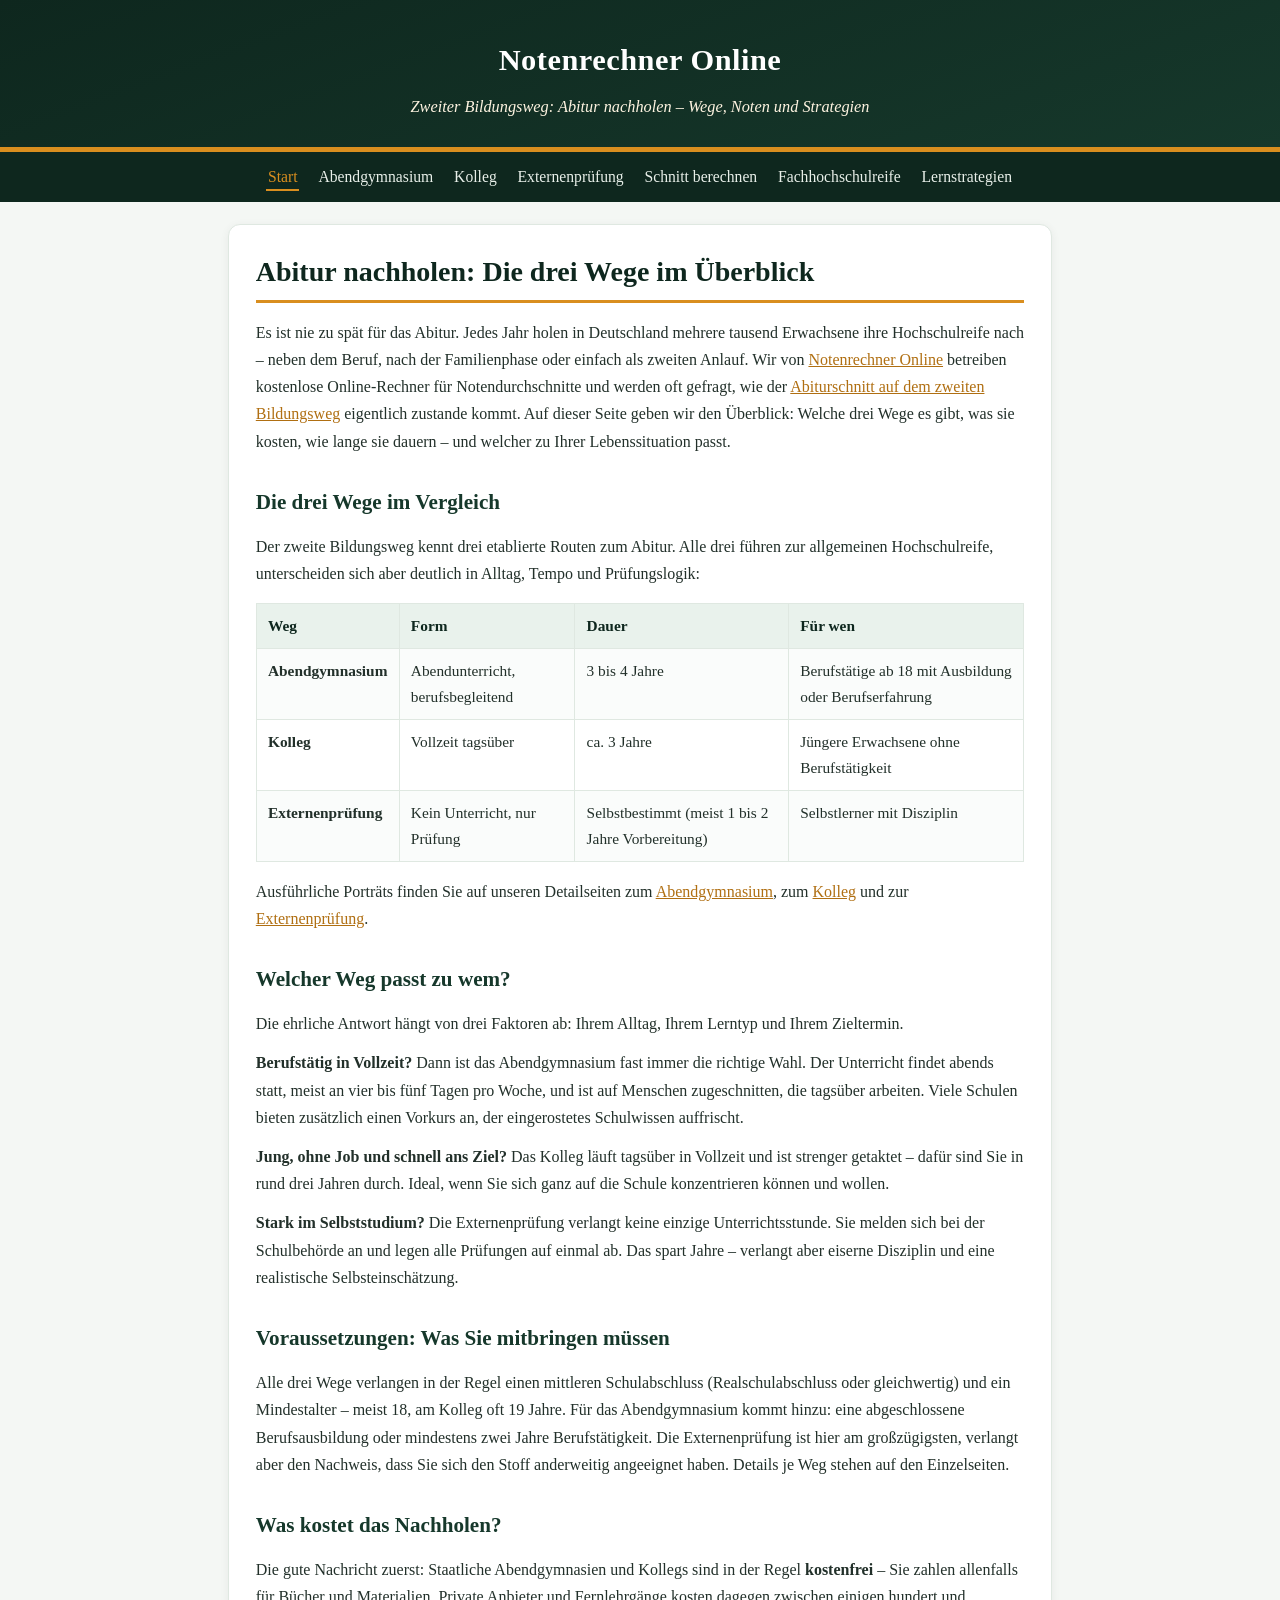
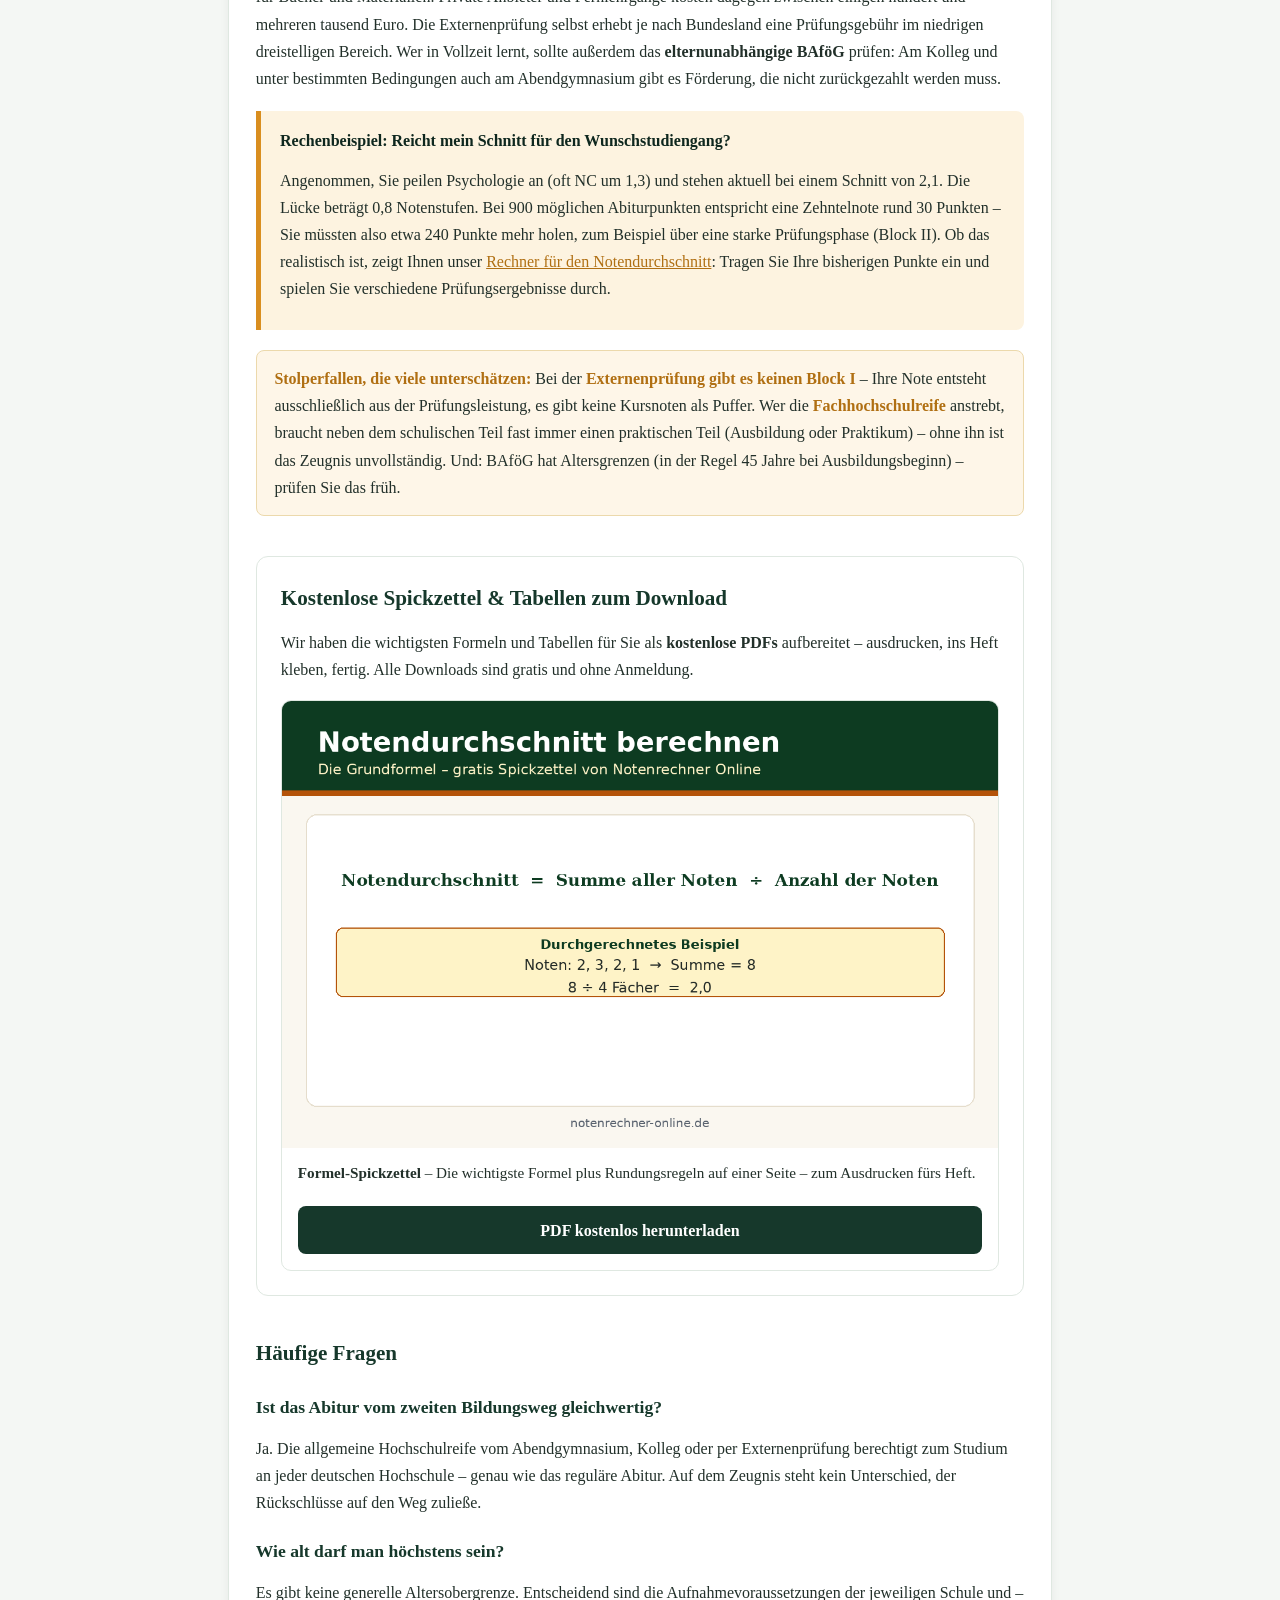
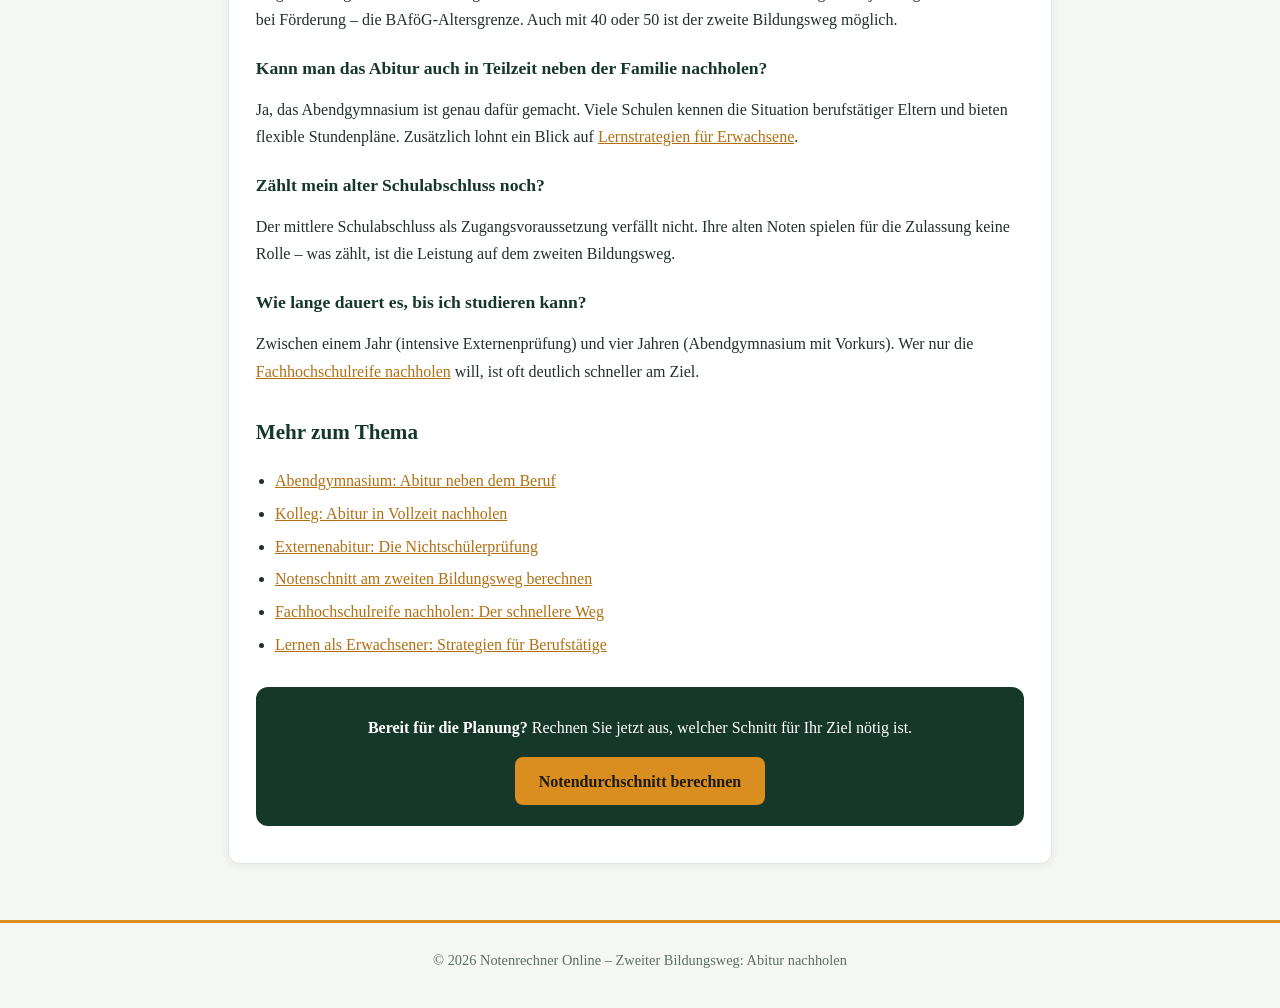
<file: index.html>
<!DOCTYPE html>
<html lang="de">
<head>
<meta charset="UTF-8">
<meta name="viewport" content="width=device-width, initial-scale=1.0">
<title>Abitur nachholen: Die 3 Wege im Überblick | Notenrechner Online</title>
<meta name="description" content="Abitur nachholen am Abendgymnasium, Kolleg oder per Externenprüfung: Wir vergleichen Wege, Dauer, Voraussetzungen und Kosten – und zeigen, wie der Notenschnitt zählt.">
<link rel="stylesheet" href="style.css">
</head>
<body>
<header class="site">
<div class="brand">Notenrechner Online</div>
<div class="tagline">Zweiter Bildungsweg: Abitur nachholen – Wege, Noten und Strategien</div>
</header>
<nav class="top">
<ul>
<li><a href="index.html" class="active">Start</a></li>
<li><a href="abendgymnasium.html">Abendgymnasium</a></li>
<li><a href="kolleg.html">Kolleg</a></li>
<li><a href="externenpruefung.html">Externenprüfung</a></li>
<li><a href="notenschnitt-berechnen.html">Schnitt berechnen</a></li>
<li><a href="fachhochschulreife-nachholen.html">Fachhochschulreife</a></li>
<li><a href="lernen-als-erwachsener.html">Lernstrategien</a></li>
</ul>
</nav>
<main>
<article class="card">
<h1>Abitur nachholen: Die drei Wege im Überblick</h1>
<p>Es ist nie zu spät für das Abitur. Jedes Jahr holen in Deutschland mehrere tausend Erwachsene ihre Hochschulreife nach – neben dem Beruf, nach der Familienphase oder einfach als zweiten Anlauf. Wir von <a href="https://notenrechner-online.de/">Notenrechner Online</a> betreiben kostenlose Online-Rechner für Notendurchschnitte und werden oft gefragt, wie der <a href="https://notenrechner-online.de/abitur-punkte-berechnen/">Abiturschnitt auf dem zweiten Bildungsweg</a> eigentlich zustande kommt. Auf dieser Seite geben wir den Überblick: Welche drei Wege es gibt, was sie kosten, wie lange sie dauern – und welcher zu Ihrer Lebenssituation passt.</p>

<h2>Die drei Wege im Vergleich</h2>
<p>Der zweite Bildungsweg kennt drei etablierte Routen zum Abitur. Alle drei führen zur allgemeinen Hochschulreife, unterscheiden sich aber deutlich in Alltag, Tempo und Prüfungslogik:</p>
<table>
<tr><th>Weg</th><th>Form</th><th>Dauer</th><th>Für wen</th></tr>
<tr><td><strong>Abendgymnasium</strong></td><td>Abendunterricht, berufsbegleitend</td><td>3 bis 4 Jahre</td><td>Berufstätige ab 18 mit Ausbildung oder Berufserfahrung</td></tr>
<tr><td><strong>Kolleg</strong></td><td>Vollzeit tagsüber</td><td>ca. 3 Jahre</td><td>Jüngere Erwachsene ohne Berufstätigkeit</td></tr>
<tr><td><strong>Externenprüfung</strong></td><td>Kein Unterricht, nur Prüfung</td><td>Selbstbestimmt (meist 1 bis 2 Jahre Vorbereitung)</td><td>Selbstlerner mit Disziplin</td></tr>
</table>
<p>Ausführliche Porträts finden Sie auf unseren Detailseiten zum <a href="abendgymnasium.html">Abendgymnasium</a>, zum <a href="kolleg.html">Kolleg</a> und zur <a href="externenpruefung.html">Externenprüfung</a>.</p>

<h2>Welcher Weg passt zu wem?</h2>
<p>Die ehrliche Antwort hängt von drei Faktoren ab: Ihrem Alltag, Ihrem Lerntyp und Ihrem Zieltermin.</p>
<p><strong>Berufstätig in Vollzeit?</strong> Dann ist das Abendgymnasium fast immer die richtige Wahl. Der Unterricht findet abends statt, meist an vier bis fünf Tagen pro Woche, und ist auf Menschen zugeschnitten, die tagsüber arbeiten. Viele Schulen bieten zusätzlich einen Vorkurs an, der eingerostetes Schulwissen auffrischt.</p>
<p><strong>Jung, ohne Job und schnell ans Ziel?</strong> Das Kolleg läuft tagsüber in Vollzeit und ist strenger getaktet – dafür sind Sie in rund drei Jahren durch. Ideal, wenn Sie sich ganz auf die Schule konzentrieren können und wollen.</p>
<p><strong>Stark im Selbststudium?</strong> Die Externenprüfung verlangt keine einzige Unterrichtsstunde. Sie melden sich bei der Schulbehörde an und legen alle Prüfungen auf einmal ab. Das spart Jahre – verlangt aber eiserne Disziplin und eine realistische Selbsteinschätzung.</p>

<h2>Voraussetzungen: Was Sie mitbringen müssen</h2>
<p>Alle drei Wege verlangen in der Regel einen mittleren Schulabschluss (Realschulabschluss oder gleichwertig) und ein Mindestalter – meist 18, am Kolleg oft 19 Jahre. Für das Abendgymnasium kommt hinzu: eine abgeschlossene Berufsausbildung oder mindestens zwei Jahre Berufstätigkeit. Die Externenprüfung ist hier am großzügigsten, verlangt aber den Nachweis, dass Sie sich den Stoff anderweitig angeeignet haben. Details je Weg stehen auf den Einzelseiten.</p>

<h2>Was kostet das Nachholen?</h2>
<p>Die gute Nachricht zuerst: Staatliche Abendgymnasien und Kollegs sind in der Regel <strong>kostenfrei</strong> – Sie zahlen allenfalls für Bücher und Materialien. Private Anbieter und Fernlehrgänge kosten dagegen zwischen einigen hundert und mehreren tausend Euro. Die Externenprüfung selbst erhebt je nach Bundesland eine Prüfungsgebühr im niedrigen dreistelligen Bereich. Wer in Vollzeit lernt, sollte außerdem das <strong>elternunabhängige BAföG</strong> prüfen: Am Kolleg und unter bestimmten Bedingungen auch am Abendgymnasium gibt es Förderung, die nicht zurückgezahlt werden muss.</p>

<div class="example">
<strong class="title">Rechenbeispiel: Reicht mein Schnitt für den Wunschstudiengang?</strong>
<p>Angenommen, Sie peilen Psychologie an (oft NC um 1,3) und stehen aktuell bei einem Schnitt von 2,1. Die Lücke beträgt 0,8 Notenstufen. Bei 900 möglichen Abiturpunkten entspricht eine Zehntelnote rund 30 Punkten – Sie müssten also etwa 240 Punkte mehr holen, zum Beispiel über eine starke Prüfungsphase (Block II). Ob das realistisch ist, zeigt Ihnen unser <a href="https://notenrechner-online.de/notendurchschnitt-berechnen/">Rechner für den Notendurchschnitt</a>: Tragen Sie Ihre bisherigen Punkte ein und spielen Sie verschiedene Prüfungsergebnisse durch.</p>
</div>

<div class="warning">
<strong>Stolperfallen, die viele unterschätzen:</strong> Bei der <strong>Externenprüfung gibt es keinen Block I</strong> – Ihre Note entsteht ausschließlich aus der Prüfungsleistung, es gibt keine Kursnoten als Puffer. Wer die <strong>Fachhochschulreife</strong> anstrebt, braucht neben dem schulischen Teil fast immer einen praktischen Teil (Ausbildung oder Praktikum) – ohne ihn ist das Zeugnis unvollständig. Und: BAföG hat Altersgrenzen (in der Regel 45 Jahre bei Ausbildungsbeginn) – prüfen Sie das früh.
</div>

<section class="ressourcen" aria-label="Kostenlose Downloads">
<h2>Kostenlose Spickzettel &amp; Tabellen zum Download</h2>
<p>Wir haben die wichtigsten Formeln und Tabellen f&uuml;r Sie als <strong>kostenlose PDFs</strong> aufbereitet &ndash; ausdrucken, ins Heft kleben, fertig. Alle Downloads sind gratis und ohne Anmeldung.</p>
<div class="resource-grid">
<figure class="resource">
<a href="assets/notendurchschnitt-formel-spickzettel.pdf" download><img src="assets/notendurchschnitt-formel-berechnen.png" alt="Formel zur Berechnung des Notendurchschnitts: Summe aller Noten geteilt durch die Anzahl der Noten, mit durchgerechnetem Beispiel" loading="lazy" width="1200" height="750"></a>
<figcaption><strong>Formel-Spickzettel</strong> &ndash; Die wichtigste Formel plus Rundungsregeln auf einer Seite &ndash; zum Ausdrucken f&uuml;rs Heft.</figcaption>
<a class="download-btn" href="assets/notendurchschnitt-formel-spickzettel.pdf" download>PDF kostenlos herunterladen</a>
</figure>
</div>
</section>

<h2>Häufige Fragen</h2>
<h3>Ist das Abitur vom zweiten Bildungsweg gleichwertig?</h3>
<p>Ja. Die allgemeine Hochschulreife vom Abendgymnasium, Kolleg oder per Externenprüfung berechtigt zum Studium an jeder deutschen Hochschule – genau wie das reguläre Abitur. Auf dem Zeugnis steht kein Unterschied, der Rückschlüsse auf den Weg zuließe.</p>
<h3>Wie alt darf man höchstens sein?</h3>
<p>Es gibt keine generelle Altersobergrenze. Entscheidend sind die Aufnahmevoraussetzungen der jeweiligen Schule und – bei Förderung – die BAföG-Altersgrenze. Auch mit 40 oder 50 ist der zweite Bildungsweg möglich.</p>
<h3>Kann man das Abitur auch in Teilzeit neben der Familie nachholen?</h3>
<p>Ja, das Abendgymnasium ist genau dafür gemacht. Viele Schulen kennen die Situation berufstätiger Eltern und bieten flexible Stundenpläne. Zusätzlich lohnt ein Blick auf <a href="lernen-als-erwachsener.html">Lernstrategien für Erwachsene</a>.</p>
<h3>Zählt mein alter Schulabschluss noch?</h3>
<p>Der mittlere Schulabschluss als Zugangsvoraussetzung verfällt nicht. Ihre alten Noten spielen für die Zulassung keine Rolle – was zählt, ist die Leistung auf dem zweiten Bildungsweg.</p>
<h3>Wie lange dauert es, bis ich studieren kann?</h3>
<p>Zwischen einem Jahr (intensive Externenprüfung) und vier Jahren (Abendgymnasium mit Vorkurs). Wer nur die <a href="fachhochschulreife-nachholen.html">Fachhochschulreife nachholen</a> will, ist oft deutlich schneller am Ziel.</p>

<div class="more">
<h2>Mehr zum Thema</h2>
<ul>
<li><a href="abendgymnasium.html">Abendgymnasium: Abitur neben dem Beruf</a></li>
<li><a href="kolleg.html">Kolleg: Abitur in Vollzeit nachholen</a></li>
<li><a href="externenpruefung.html">Externenabitur: Die Nichtschülerprüfung</a></li>
<li><a href="notenschnitt-berechnen.html">Notenschnitt am zweiten Bildungsweg berechnen</a></li>
<li><a href="fachhochschulreife-nachholen.html">Fachhochschulreife nachholen: Der schnellere Weg</a></li>
<li><a href="lernen-als-erwachsener.html">Lernen als Erwachsener: Strategien für Berufstätige</a></li>
</ul>
</div>

<div class="cta">
<p><strong>Bereit für die Planung?</strong> Rechnen Sie jetzt aus, welcher Schnitt für Ihr Ziel nötig ist.</p>
<a class="btn" href="https://notenrechner-online.de/notendurchschnitt-berechnen/">Notendurchschnitt berechnen</a>
</div>
</article>
</main>
<footer class="site">© 2026 Notenrechner Online – Zweiter Bildungsweg: Abitur nachholen</footer>
</body>
</html>
</file>
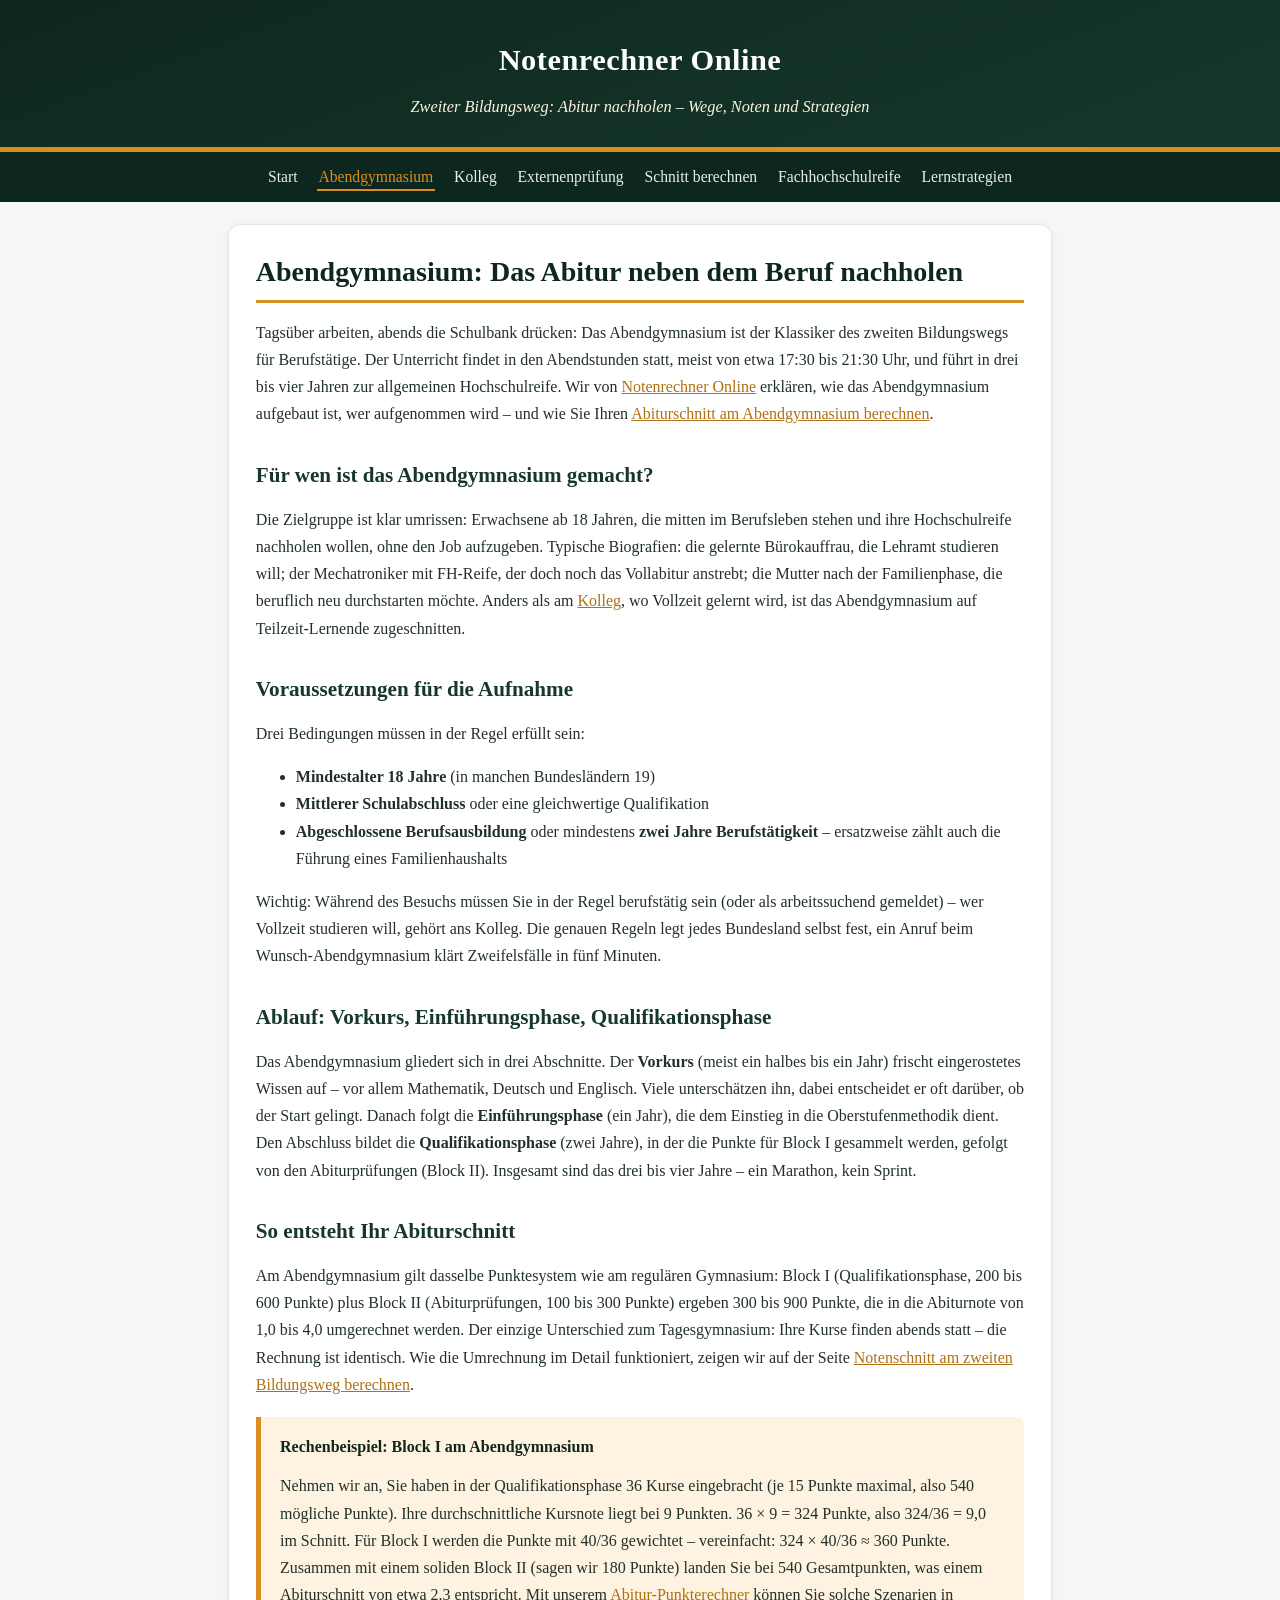
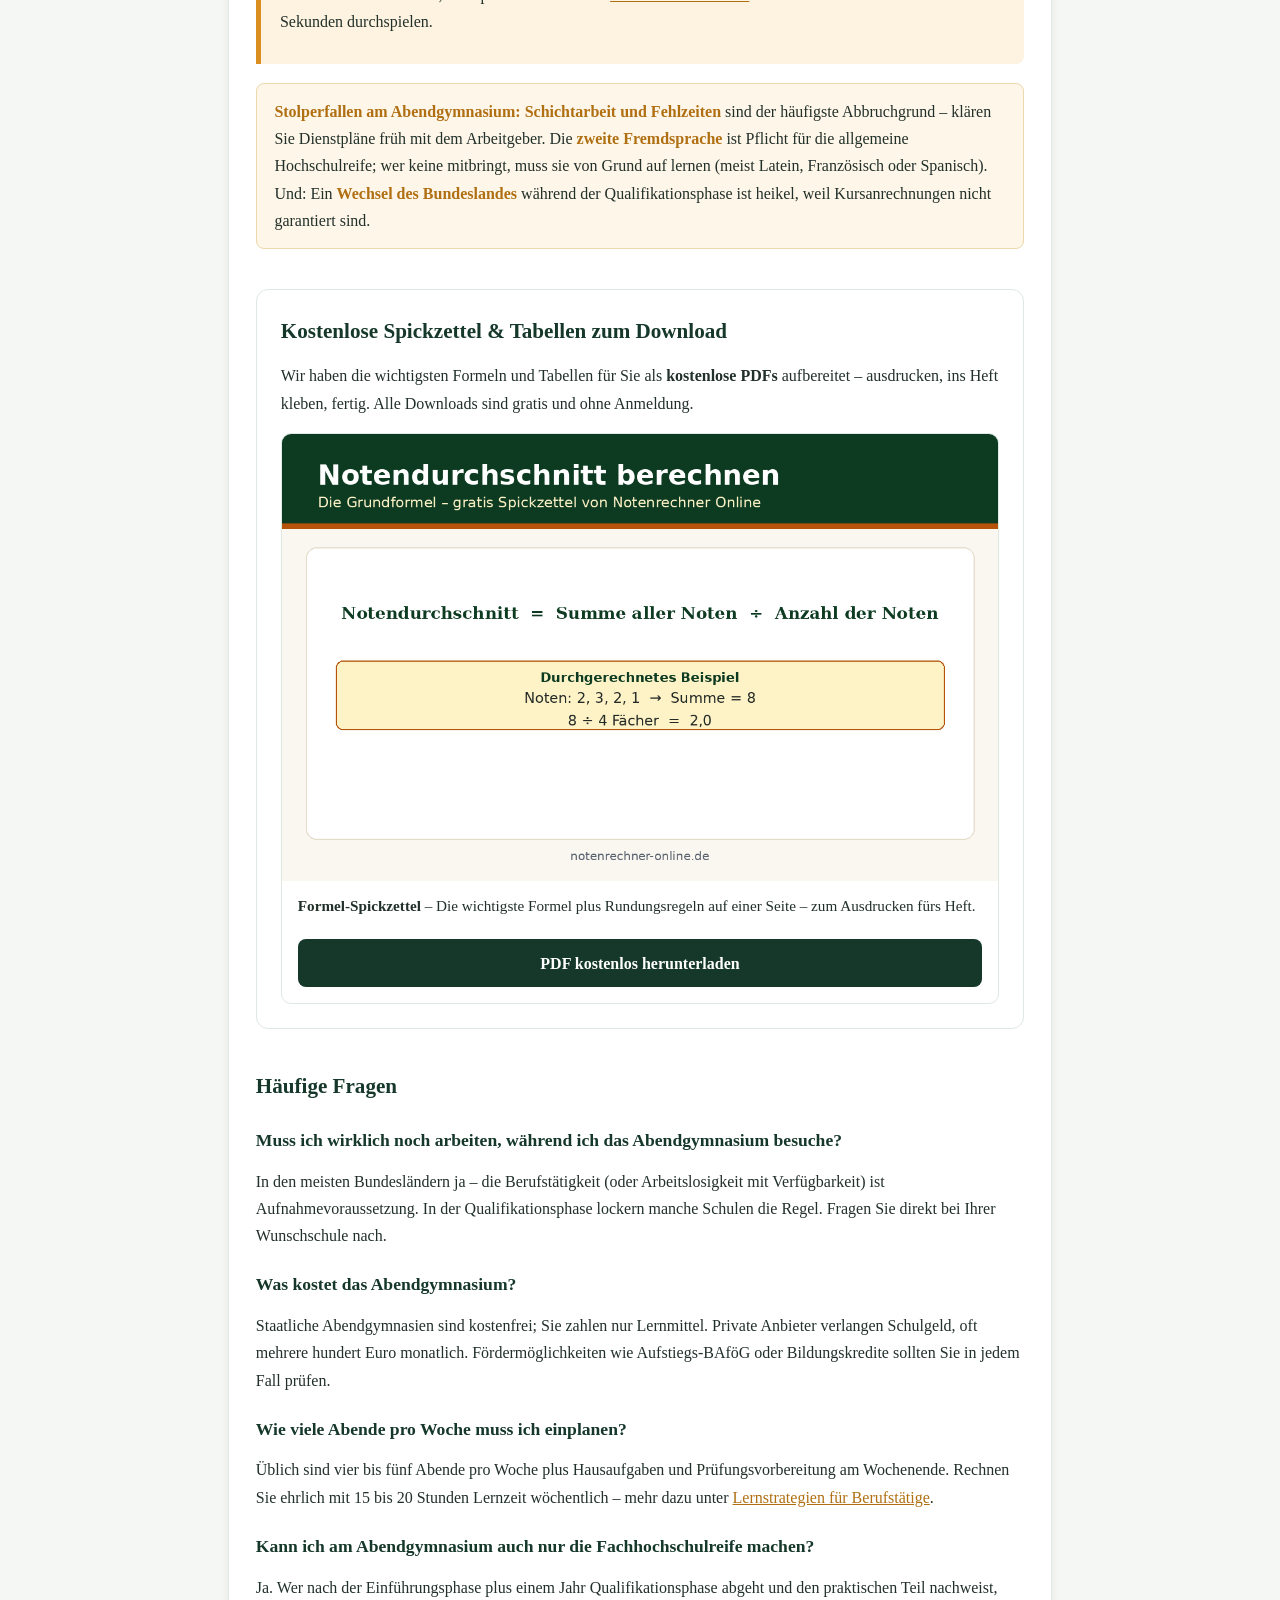
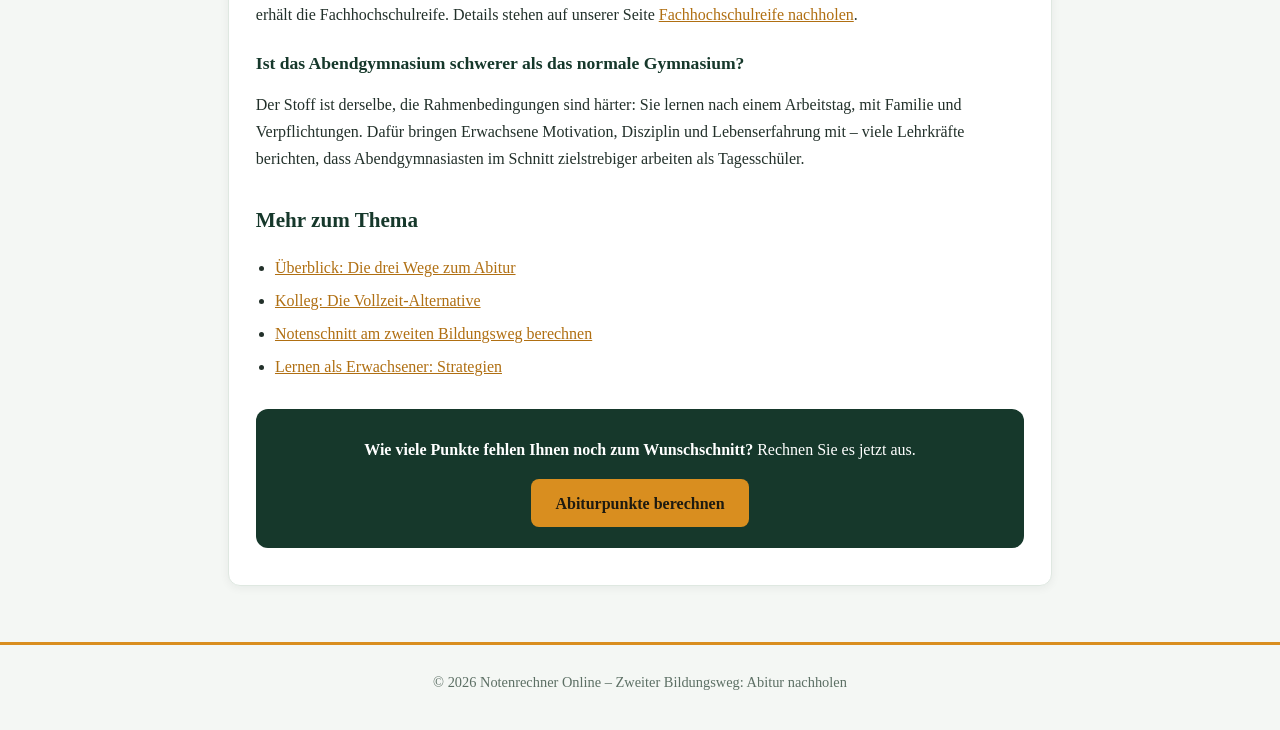
<file: abendgymnasium.html>
<!DOCTYPE html>
<html lang="de">
<head>
<meta charset="UTF-8">
<meta name="viewport" content="width=device-width, initial-scale=1.0">
<title>Abendgymnasium: Abitur neben dem Beruf nachholen | Notenrechner Online</title>
<meta name="description" content="Abendgymnasium: Abitur berufsbegleitend nachholen. Wir erklären Dauer, Phasen, Voraussetzungen und wie Ihr Abiturschnitt entsteht – mit Beispielrechnung.">
<link rel="stylesheet" href="style.css">
</head>
<body>
<header class="site">
<div class="brand">Notenrechner Online</div>
<div class="tagline">Zweiter Bildungsweg: Abitur nachholen – Wege, Noten und Strategien</div>
</header>
<nav class="top">
<ul>
<li><a href="index.html">Start</a></li>
<li><a href="abendgymnasium.html" class="active">Abendgymnasium</a></li>
<li><a href="kolleg.html">Kolleg</a></li>
<li><a href="externenpruefung.html">Externenprüfung</a></li>
<li><a href="notenschnitt-berechnen.html">Schnitt berechnen</a></li>
<li><a href="fachhochschulreife-nachholen.html">Fachhochschulreife</a></li>
<li><a href="lernen-als-erwachsener.html">Lernstrategien</a></li>
</ul>
</nav>
<main>
<article class="card">
<h1>Abendgymnasium: Das Abitur neben dem Beruf nachholen</h1>
<p>Tagsüber arbeiten, abends die Schulbank drücken: Das Abendgymnasium ist der Klassiker des zweiten Bildungswegs für Berufstätige. Der Unterricht findet in den Abendstunden statt, meist von etwa 17:30 bis 21:30 Uhr, und führt in drei bis vier Jahren zur allgemeinen Hochschulreife. Wir von <a href="https://notenrechner-online.de/">Notenrechner Online</a> erklären, wie das Abendgymnasium aufgebaut ist, wer aufgenommen wird – und wie Sie Ihren <a href="https://notenrechner-online.de/abitur-punkte-berechnen/">Abiturschnitt am Abendgymnasium berechnen</a>.</p>

<h2>Für wen ist das Abendgymnasium gemacht?</h2>
<p>Die Zielgruppe ist klar umrissen: Erwachsene ab 18 Jahren, die mitten im Berufsleben stehen und ihre Hochschulreife nachholen wollen, ohne den Job aufzugeben. Typische Biografien: die gelernte Bürokauffrau, die Lehramt studieren will; der Mechatroniker mit FH-Reife, der doch noch das Vollabitur anstrebt; die Mutter nach der Familienphase, die beruflich neu durchstarten möchte. Anders als am <a href="kolleg.html">Kolleg</a>, wo Vollzeit gelernt wird, ist das Abendgymnasium auf Teilzeit-Lernende zugeschnitten.</p>

<h2>Voraussetzungen für die Aufnahme</h2>
<p>Drei Bedingungen müssen in der Regel erfüllt sein:</p>
<ul>
<li><strong>Mindestalter 18 Jahre</strong> (in manchen Bundesländern 19)</li>
<li><strong>Mittlerer Schulabschluss</strong> oder eine gleichwertige Qualifikation</li>
<li><strong>Abgeschlossene Berufsausbildung</strong> oder mindestens <strong>zwei Jahre Berufstätigkeit</strong> – ersatzweise zählt auch die Führung eines Familienhaushalts</li>
</ul>
<p>Wichtig: Während des Besuchs müssen Sie in der Regel berufstätig sein (oder als arbeitssuchend gemeldet) – wer Vollzeit studieren will, gehört ans Kolleg. Die genauen Regeln legt jedes Bundesland selbst fest, ein Anruf beim Wunsch-Abendgymnasium klärt Zweifelsfälle in fünf Minuten.</p>

<h2>Ablauf: Vorkurs, Einführungsphase, Qualifikationsphase</h2>
<p>Das Abendgymnasium gliedert sich in drei Abschnitte. Der <strong>Vorkurs</strong> (meist ein halbes bis ein Jahr) frischt eingerostetes Wissen auf – vor allem Mathematik, Deutsch und Englisch. Viele unterschätzen ihn, dabei entscheidet er oft darüber, ob der Start gelingt. Danach folgt die <strong>Einführungsphase</strong> (ein Jahr), die dem Einstieg in die Oberstufenmethodik dient. Den Abschluss bildet die <strong>Qualifikationsphase</strong> (zwei Jahre), in der die Punkte für Block I gesammelt werden, gefolgt von den Abiturprüfungen (Block II). Insgesamt sind das drei bis vier Jahre – ein Marathon, kein Sprint.</p>

<h2>So entsteht Ihr Abiturschnitt</h2>
<p>Am Abendgymnasium gilt dasselbe Punktesystem wie am regulären Gymnasium: Block I (Qualifikationsphase, 200 bis 600 Punkte) plus Block II (Abiturprüfungen, 100 bis 300 Punkte) ergeben 300 bis 900 Punkte, die in die Abiturnote von 1,0 bis 4,0 umgerechnet werden. Der einzige Unterschied zum Tagesgymnasium: Ihre Kurse finden abends statt – die Rechnung ist identisch. Wie die Umrechnung im Detail funktioniert, zeigen wir auf der Seite <a href="notenschnitt-berechnen.html">Notenschnitt am zweiten Bildungsweg berechnen</a>.</p>

<div class="example">
<strong class="title">Rechenbeispiel: Block I am Abendgymnasium</strong>
<p>Nehmen wir an, Sie haben in der Qualifikationsphase 36 Kurse eingebracht (je 15 Punkte maximal, also 540 mögliche Punkte). Ihre durchschnittliche Kursnote liegt bei 9 Punkten. 36 × 9 = 324 Punkte, also 324/36 = 9,0 im Schnitt. Für Block I werden die Punkte mit 40/36 gewichtet – vereinfacht: 324 × 40/36 ≈ 360 Punkte. Zusammen mit einem soliden Block II (sagen wir 180 Punkte) landen Sie bei 540 Gesamtpunkten, was einem Abiturschnitt von etwa 2,3 entspricht. Mit unserem <a href="https://notenrechner-online.de/abitur-punkte-berechnen/">Abitur-Punkterechner</a> können Sie solche Szenarien in Sekunden durchspielen.</p>
</div>

<div class="warning">
<strong>Stolperfallen am Abendgymnasium:</strong> <strong>Schichtarbeit und Fehlzeiten</strong> sind der häufigste Abbruchgrund – klären Sie Dienstpläne früh mit dem Arbeitgeber. Die <strong>zweite Fremdsprache</strong> ist Pflicht für die allgemeine Hochschulreife; wer keine mitbringt, muss sie von Grund auf lernen (meist Latein, Französisch oder Spanisch). Und: Ein <strong>Wechsel des Bundeslandes</strong> während der Qualifikationsphase ist heikel, weil Kursanrechnungen nicht garantiert sind.
</div>

<section class="ressourcen" aria-label="Kostenlose Downloads">
<h2>Kostenlose Spickzettel &amp; Tabellen zum Download</h2>
<p>Wir haben die wichtigsten Formeln und Tabellen f&uuml;r Sie als <strong>kostenlose PDFs</strong> aufbereitet &ndash; ausdrucken, ins Heft kleben, fertig. Alle Downloads sind gratis und ohne Anmeldung.</p>
<div class="resource-grid">
<figure class="resource">
<a href="assets/notendurchschnitt-formel-spickzettel.pdf" download><img src="assets/notendurchschnitt-formel-berechnen.png" alt="Formel zur Berechnung des Notendurchschnitts: Summe aller Noten geteilt durch die Anzahl der Noten, mit durchgerechnetem Beispiel" loading="lazy" width="1200" height="750"></a>
<figcaption><strong>Formel-Spickzettel</strong> &ndash; Die wichtigste Formel plus Rundungsregeln auf einer Seite &ndash; zum Ausdrucken f&uuml;rs Heft.</figcaption>
<a class="download-btn" href="assets/notendurchschnitt-formel-spickzettel.pdf" download>PDF kostenlos herunterladen</a>
</figure>
</div>
</section>

<h2>Häufige Fragen</h2>
<h3>Muss ich wirklich noch arbeiten, während ich das Abendgymnasium besuche?</h3>
<p>In den meisten Bundesländern ja – die Berufstätigkeit (oder Arbeitslosigkeit mit Verfügbarkeit) ist Aufnahmevoraussetzung. In der Qualifikationsphase lockern manche Schulen die Regel. Fragen Sie direkt bei Ihrer Wunschschule nach.</p>
<h3>Was kostet das Abendgymnasium?</h3>
<p>Staatliche Abendgymnasien sind kostenfrei; Sie zahlen nur Lernmittel. Private Anbieter verlangen Schulgeld, oft mehrere hundert Euro monatlich. Fördermöglichkeiten wie Aufstiegs-BAföG oder Bildungskredite sollten Sie in jedem Fall prüfen.</p>
<h3>Wie viele Abende pro Woche muss ich einplanen?</h3>
<p>Üblich sind vier bis fünf Abende pro Woche plus Hausaufgaben und Prüfungsvorbereitung am Wochenende. Rechnen Sie ehrlich mit 15 bis 20 Stunden Lernzeit wöchentlich – mehr dazu unter <a href="lernen-als-erwachsener.html">Lernstrategien für Berufstätige</a>.</p>
<h3>Kann ich am Abendgymnasium auch nur die Fachhochschulreife machen?</h3>
<p>Ja. Wer nach der Einführungsphase plus einem Jahr Qualifikationsphase abgeht und den praktischen Teil nachweist, erhält die Fachhochschulreife. Details stehen auf unserer Seite <a href="fachhochschulreife-nachholen.html">Fachhochschulreife nachholen</a>.</p>
<h3>Ist das Abendgymnasium schwerer als das normale Gymnasium?</h3>
<p>Der Stoff ist derselbe, die Rahmenbedingungen sind härter: Sie lernen nach einem Arbeitstag, mit Familie und Verpflichtungen. Dafür bringen Erwachsene Motivation, Disziplin und Lebenserfahrung mit – viele Lehrkräfte berichten, dass Abendgymnasiasten im Schnitt zielstrebiger arbeiten als Tagesschüler.</p>

<div class="more">
<h2>Mehr zum Thema</h2>
<ul>
<li><a href="index.html">Überblick: Die drei Wege zum Abitur</a></li>
<li><a href="kolleg.html">Kolleg: Die Vollzeit-Alternative</a></li>
<li><a href="notenschnitt-berechnen.html">Notenschnitt am zweiten Bildungsweg berechnen</a></li>
<li><a href="lernen-als-erwachsener.html">Lernen als Erwachsener: Strategien</a></li>
</ul>
</div>

<div class="cta">
<p><strong>Wie viele Punkte fehlen Ihnen noch zum Wunschschnitt?</strong> Rechnen Sie es jetzt aus.</p>
<a class="btn" href="https://notenrechner-online.de/abitur-punkte-berechnen/">Abiturpunkte berechnen</a>
</div>
</article>
</main>
<footer class="site">© 2026 Notenrechner Online – Zweiter Bildungsweg: Abitur nachholen</footer>
</body>
</html>
</file>
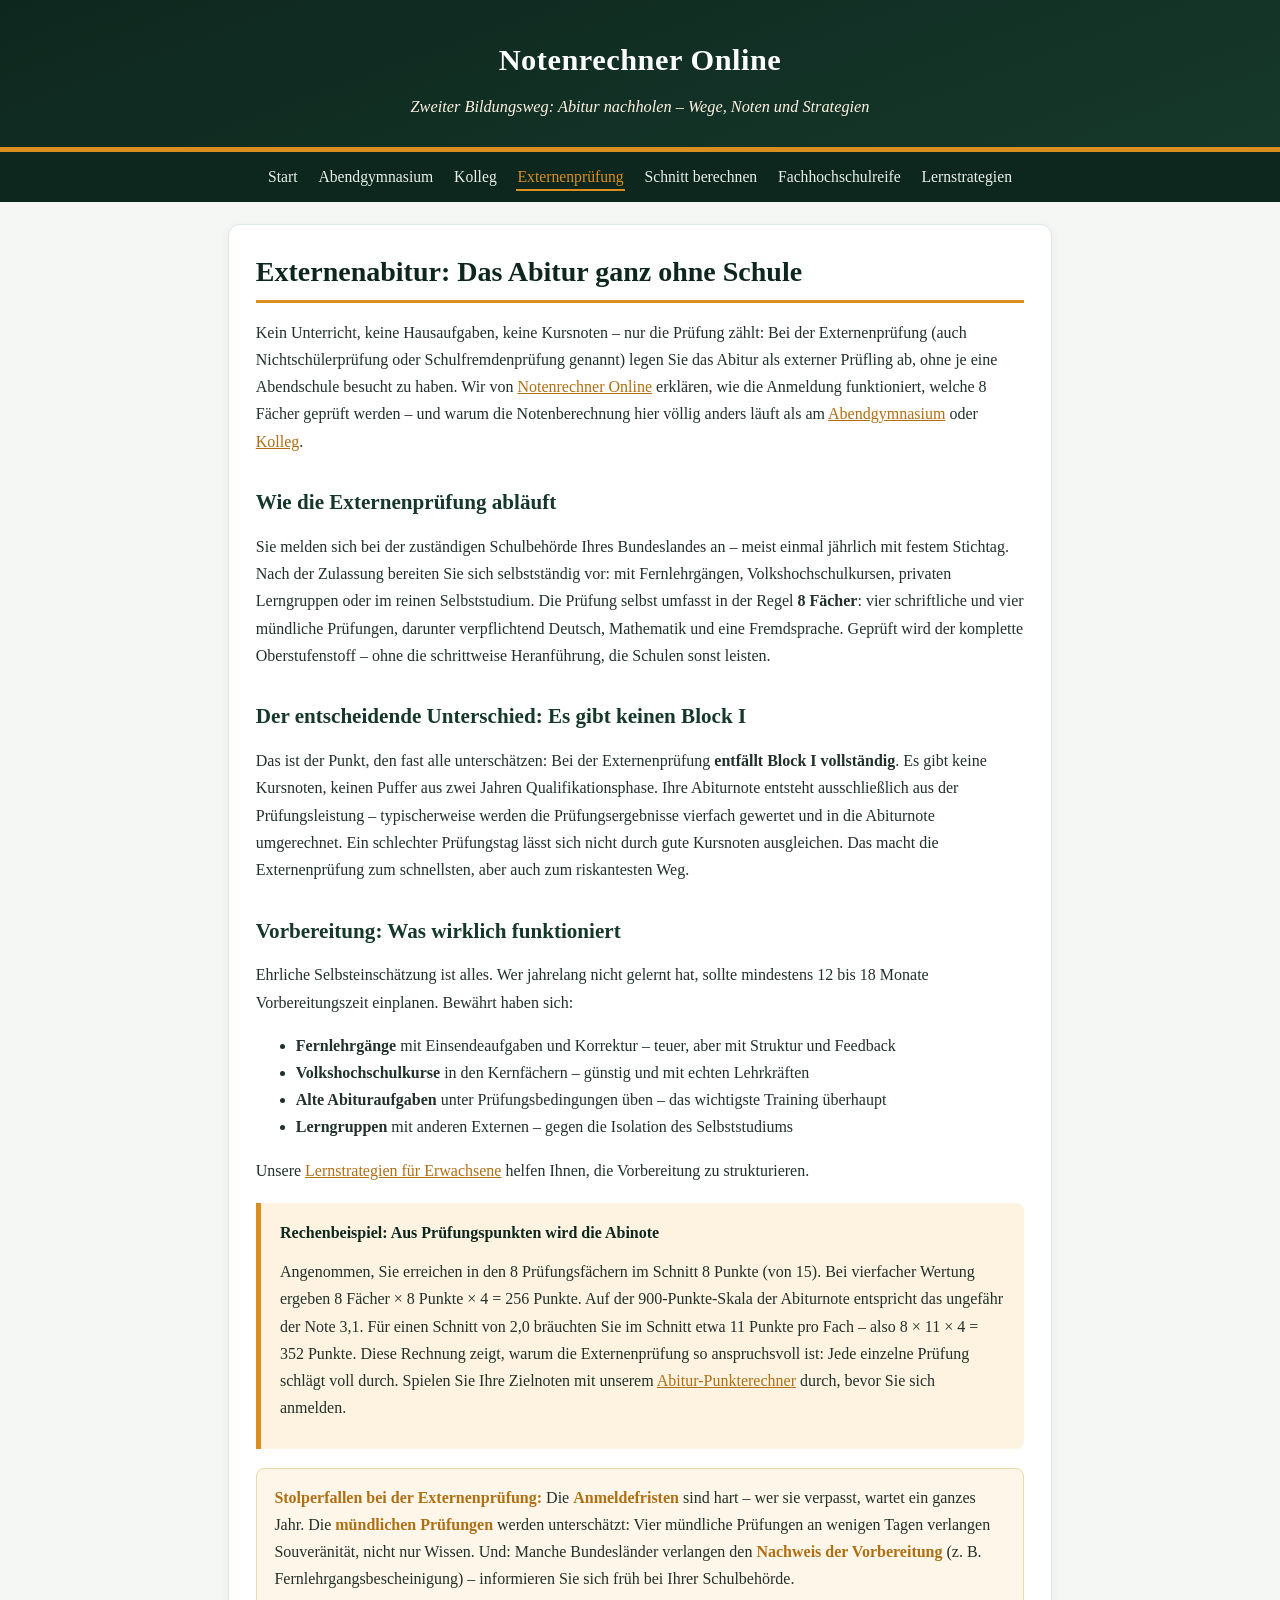
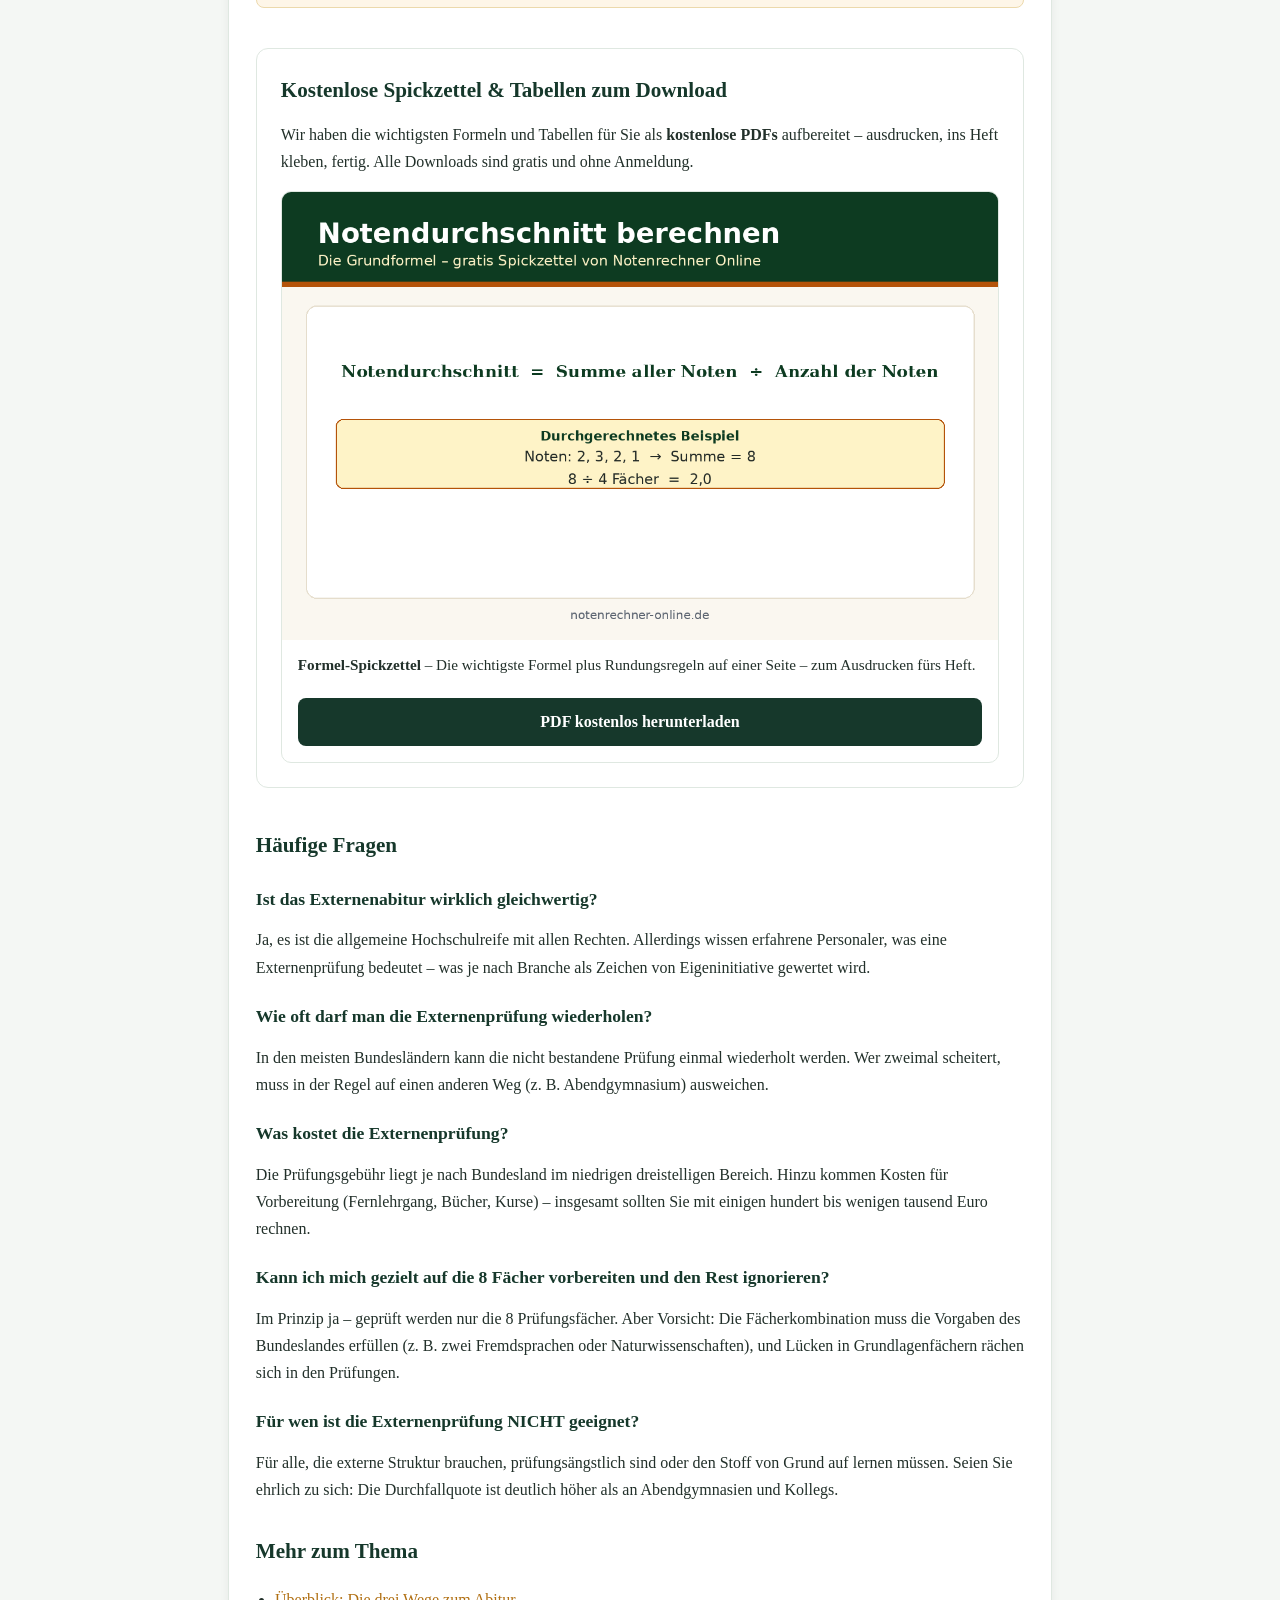
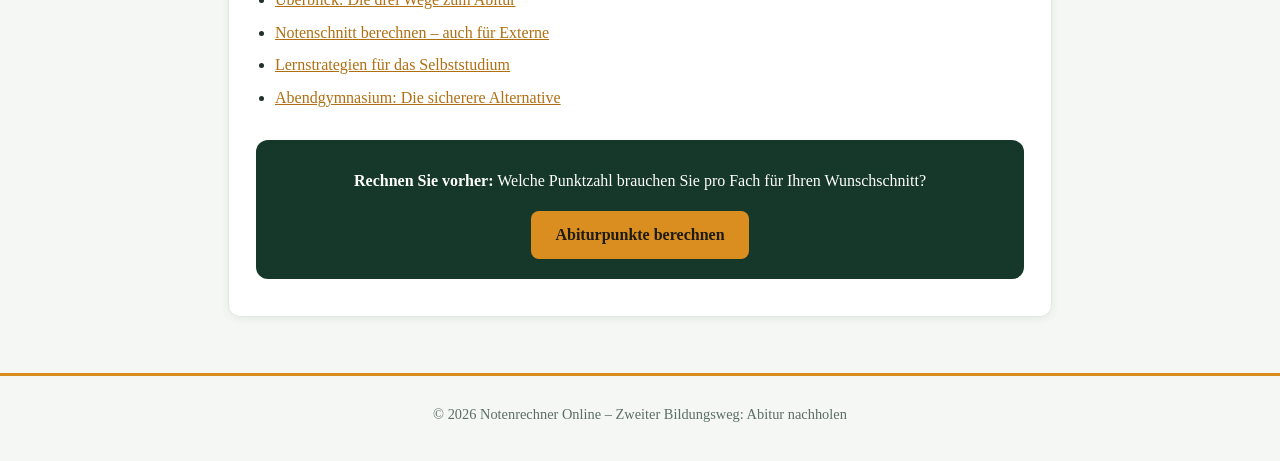
<file: externenpruefung.html>
<!DOCTYPE html>
<html lang="de">
<head>
<meta charset="UTF-8">
<meta name="viewport" content="width=device-width, initial-scale=1.0">
<title>Externenabitur: Abitur ohne Schule per Nichtschülerprüfung | Notenrechner Online</title>
<meta name="description" content="Externenprüfung: Abitur ganz ohne Unterricht nachholen. Wir erklären Anmeldung, 8 Prüfungsfächer, Vorbereitung – und warum es keinen Block I gibt. Mit Beispiel.">
<link rel="stylesheet" href="style.css">
</head>
<body>
<header class="site">
<div class="brand">Notenrechner Online</div>
<div class="tagline">Zweiter Bildungsweg: Abitur nachholen – Wege, Noten und Strategien</div>
</header>
<nav class="top">
<ul>
<li><a href="index.html">Start</a></li>
<li><a href="abendgymnasium.html">Abendgymnasium</a></li>
<li><a href="kolleg.html">Kolleg</a></li>
<li><a href="externenpruefung.html" class="active">Externenprüfung</a></li>
<li><a href="notenschnitt-berechnen.html">Schnitt berechnen</a></li>
<li><a href="fachhochschulreife-nachholen.html">Fachhochschulreife</a></li>
<li><a href="lernen-als-erwachsener.html">Lernstrategien</a></li>
</ul>
</nav>
<main>
<article class="card">
<h1>Externenabitur: Das Abitur ganz ohne Schule</h1>
<p>Kein Unterricht, keine Hausaufgaben, keine Kursnoten – nur die Prüfung zählt: Bei der Externenprüfung (auch Nichtschülerprüfung oder Schulfremdenprüfung genannt) legen Sie das Abitur als externer Prüfling ab, ohne je eine Abendschule besucht zu haben. Wir von <a href="https://notenrechner-online.de/">Notenrechner Online</a> erklären, wie die Anmeldung funktioniert, welche 8 Fächer geprüft werden – und warum die Notenberechnung hier völlig anders läuft als am <a href="abendgymnasium.html">Abendgymnasium</a> oder <a href="kolleg.html">Kolleg</a>.</p>

<h2>Wie die Externenprüfung abläuft</h2>
<p>Sie melden sich bei der zuständigen Schulbehörde Ihres Bundeslandes an – meist einmal jährlich mit festem Stichtag. Nach der Zulassung bereiten Sie sich selbstständig vor: mit Fernlehrgängen, Volkshochschulkursen, privaten Lerngruppen oder im reinen Selbststudium. Die Prüfung selbst umfasst in der Regel <strong>8 Fächer</strong>: vier schriftliche und vier mündliche Prüfungen, darunter verpflichtend Deutsch, Mathematik und eine Fremdsprache. Geprüft wird der komplette Oberstufenstoff – ohne die schrittweise Heranführung, die Schulen sonst leisten.</p>

<h2>Der entscheidende Unterschied: Es gibt keinen Block I</h2>
<p>Das ist der Punkt, den fast alle unterschätzen: Bei der Externenprüfung <strong>entfällt Block I vollständig</strong>. Es gibt keine Kursnoten, keinen Puffer aus zwei Jahren Qualifikationsphase. Ihre Abiturnote entsteht ausschließlich aus der Prüfungsleistung – typischerweise werden die Prüfungsergebnisse vierfach gewertet und in die Abiturnote umgerechnet. Ein schlechter Prüfungstag lässt sich nicht durch gute Kursnoten ausgleichen. Das macht die Externenprüfung zum schnellsten, aber auch zum riskantesten Weg.</p>

<h2>Vorbereitung: Was wirklich funktioniert</h2>
<p>Ehrliche Selbsteinschätzung ist alles. Wer jahrelang nicht gelernt hat, sollte mindestens 12 bis 18 Monate Vorbereitungszeit einplanen. Bewährt haben sich:</p>
<ul>
<li><strong>Fernlehrgänge</strong> mit Einsendeaufgaben und Korrektur – teuer, aber mit Struktur und Feedback</li>
<li><strong>Volkshochschulkurse</strong> in den Kernfächern – günstig und mit echten Lehrkräften</li>
<li><strong>Alte Abituraufgaben</strong> unter Prüfungsbedingungen üben – das wichtigste Training überhaupt</li>
<li><strong>Lerngruppen</strong> mit anderen Externen – gegen die Isolation des Selbststudiums</li>
</ul>
<p>Unsere <a href="lernen-als-erwachsener.html">Lernstrategien für Erwachsene</a> helfen Ihnen, die Vorbereitung zu strukturieren.</p>

<div class="example">
<strong class="title">Rechenbeispiel: Aus Prüfungspunkten wird die Abinote</strong>
<p>Angenommen, Sie erreichen in den 8 Prüfungsfächern im Schnitt 8 Punkte (von 15). Bei vierfacher Wertung ergeben 8 Fächer × 8 Punkte × 4 = 256 Punkte. Auf der 900-Punkte-Skala der Abiturnote entspricht das ungefähr der Note 3,1. Für einen Schnitt von 2,0 bräuchten Sie im Schnitt etwa 11 Punkte pro Fach – also 8 × 11 × 4 = 352 Punkte. Diese Rechnung zeigt, warum die Externenprüfung so anspruchsvoll ist: Jede einzelne Prüfung schlägt voll durch. Spielen Sie Ihre Zielnoten mit unserem <a href="https://notenrechner-online.de/abitur-punkte-berechnen/">Abitur-Punkterechner</a> durch, bevor Sie sich anmelden.</p>
</div>

<div class="warning">
<strong>Stolperfallen bei der Externenprüfung:</strong> Die <strong>Anmeldefristen</strong> sind hart – wer sie verpasst, wartet ein ganzes Jahr. Die <strong>mündlichen Prüfungen</strong> werden unterschätzt: Vier mündliche Prüfungen an wenigen Tagen verlangen Souveränität, nicht nur Wissen. Und: Manche Bundesländer verlangen den <strong>Nachweis der Vorbereitung</strong> (z. B. Fernlehrgangsbescheinigung) – informieren Sie sich früh bei Ihrer Schulbehörde.
</div>

<section class="ressourcen" aria-label="Kostenlose Downloads">
<h2>Kostenlose Spickzettel &amp; Tabellen zum Download</h2>
<p>Wir haben die wichtigsten Formeln und Tabellen f&uuml;r Sie als <strong>kostenlose PDFs</strong> aufbereitet &ndash; ausdrucken, ins Heft kleben, fertig. Alle Downloads sind gratis und ohne Anmeldung.</p>
<div class="resource-grid">
<figure class="resource">
<a href="assets/notendurchschnitt-formel-spickzettel.pdf" download><img src="assets/notendurchschnitt-formel-berechnen.png" alt="Formel zur Berechnung des Notendurchschnitts: Summe aller Noten geteilt durch die Anzahl der Noten, mit durchgerechnetem Beispiel" loading="lazy" width="1200" height="750"></a>
<figcaption><strong>Formel-Spickzettel</strong> &ndash; Die wichtigste Formel plus Rundungsregeln auf einer Seite &ndash; zum Ausdrucken f&uuml;rs Heft.</figcaption>
<a class="download-btn" href="assets/notendurchschnitt-formel-spickzettel.pdf" download>PDF kostenlos herunterladen</a>
</figure>
</div>
</section>

<h2>Häufige Fragen</h2>
<h3>Ist das Externenabitur wirklich gleichwertig?</h3>
<p>Ja, es ist die allgemeine Hochschulreife mit allen Rechten. Allerdings wissen erfahrene Personaler, was eine Externenprüfung bedeutet – was je nach Branche als Zeichen von Eigeninitiative gewertet wird.</p>
<h3>Wie oft darf man die Externenprüfung wiederholen?</h3>
<p>In den meisten Bundesländern kann die nicht bestandene Prüfung einmal wiederholt werden. Wer zweimal scheitert, muss in der Regel auf einen anderen Weg (z. B. Abendgymnasium) ausweichen.</p>
<h3>Was kostet die Externenprüfung?</h3>
<p>Die Prüfungsgebühr liegt je nach Bundesland im niedrigen dreistelligen Bereich. Hinzu kommen Kosten für Vorbereitung (Fernlehrgang, Bücher, Kurse) – insgesamt sollten Sie mit einigen hundert bis wenigen tausend Euro rechnen.</p>
<h3>Kann ich mich gezielt auf die 8 Fächer vorbereiten und den Rest ignorieren?</h3>
<p>Im Prinzip ja – geprüft werden nur die 8 Prüfungsfächer. Aber Vorsicht: Die Fächerkombination muss die Vorgaben des Bundeslandes erfüllen (z. B. zwei Fremdsprachen oder Naturwissenschaften), und Lücken in Grundlagenfächern rächen sich in den Prüfungen.</p>
<h3>Für wen ist die Externenprüfung NICHT geeignet?</h3>
<p>Für alle, die externe Struktur brauchen, prüfungsängstlich sind oder den Stoff von Grund auf lernen müssen. Seien Sie ehrlich zu sich: Die Durchfallquote ist deutlich höher als an Abendgymnasien und Kollegs.</p>

<div class="more">
<h2>Mehr zum Thema</h2>
<ul>
<li><a href="index.html">Überblick: Die drei Wege zum Abitur</a></li>
<li><a href="notenschnitt-berechnen.html">Notenschnitt berechnen – auch für Externe</a></li>
<li><a href="lernen-als-erwachsener.html">Lernstrategien für das Selbststudium</a></li>
<li><a href="abendgymnasium.html">Abendgymnasium: Die sicherere Alternative</a></li>
</ul>
</div>

<div class="cta">
<p><strong>Rechnen Sie vorher:</strong> Welche Punktzahl brauchen Sie pro Fach für Ihren Wunschschnitt?</p>
<a class="btn" href="https://notenrechner-online.de/abitur-punkte-berechnen/">Abiturpunkte berechnen</a>
</div>
</article>
</main>
<footer class="site">© 2026 Notenrechner Online – Zweiter Bildungsweg: Abitur nachholen</footer>
</body>
</html>
</file>
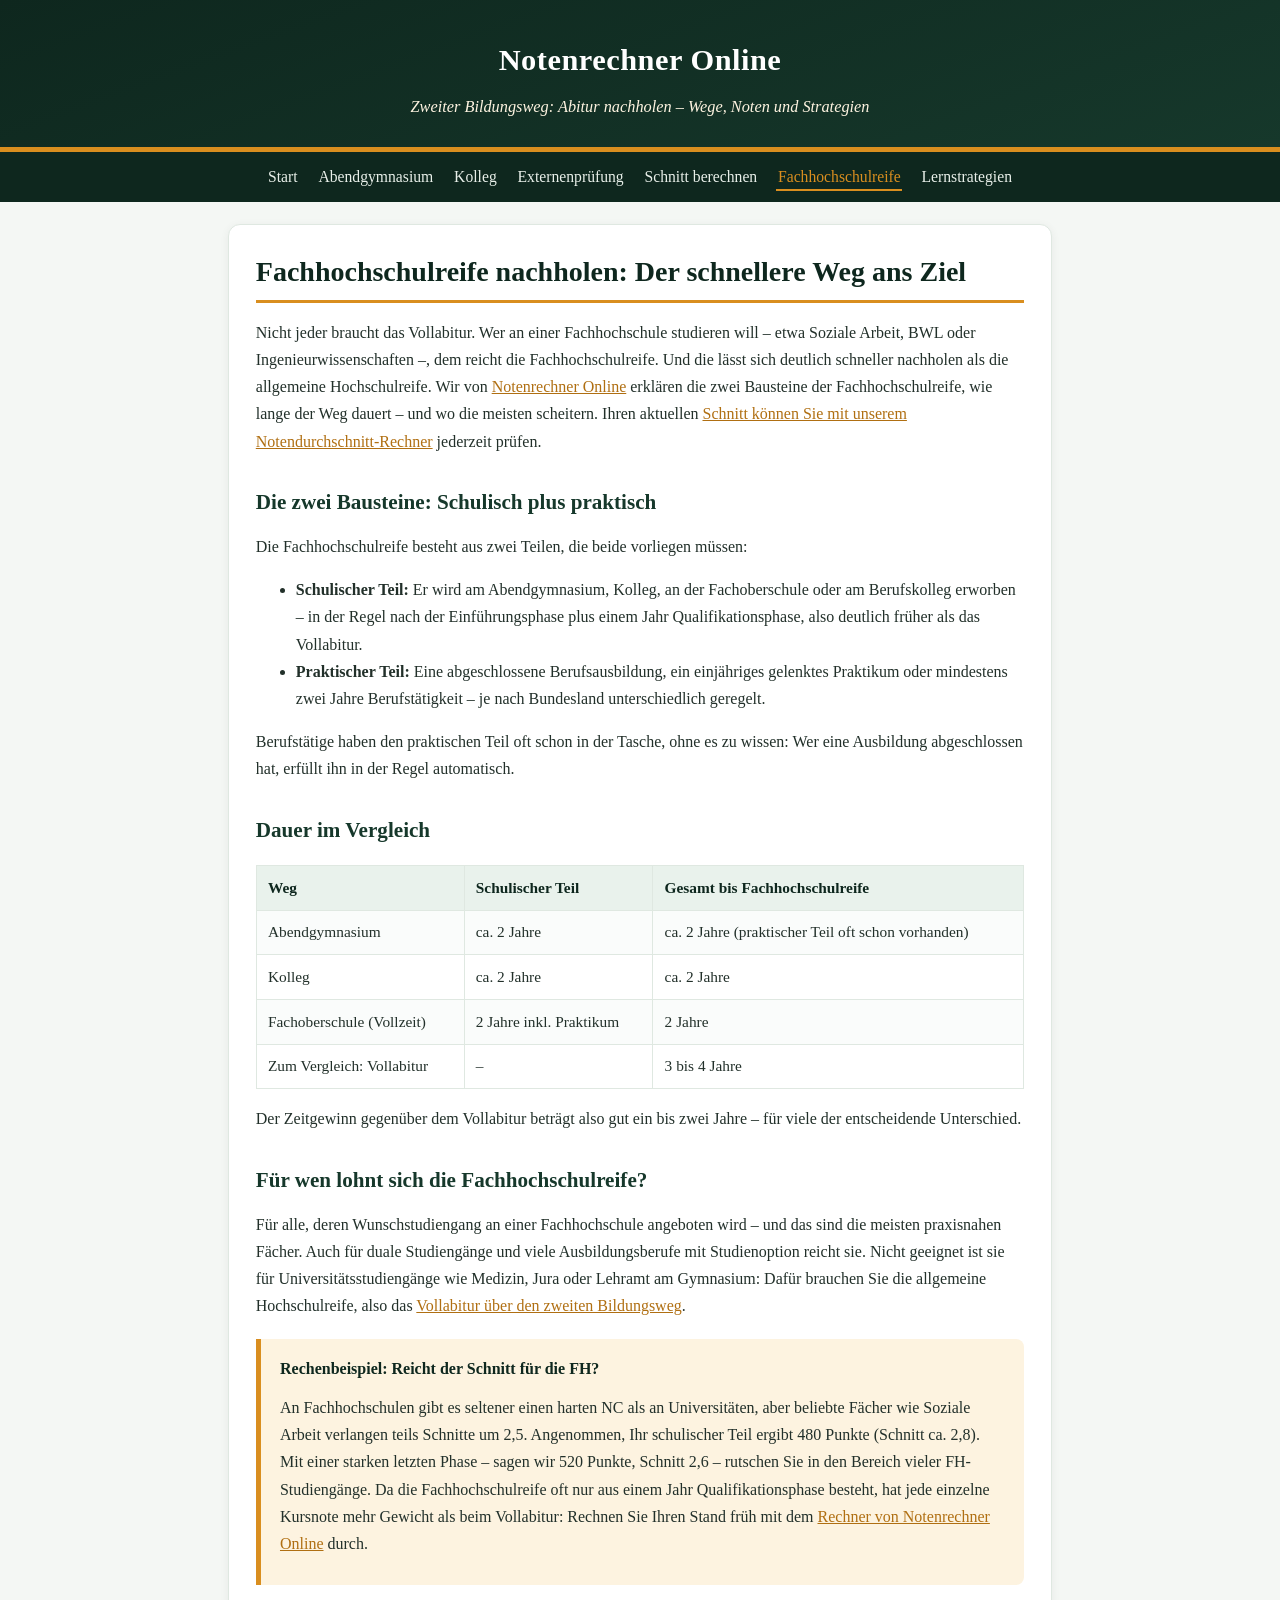
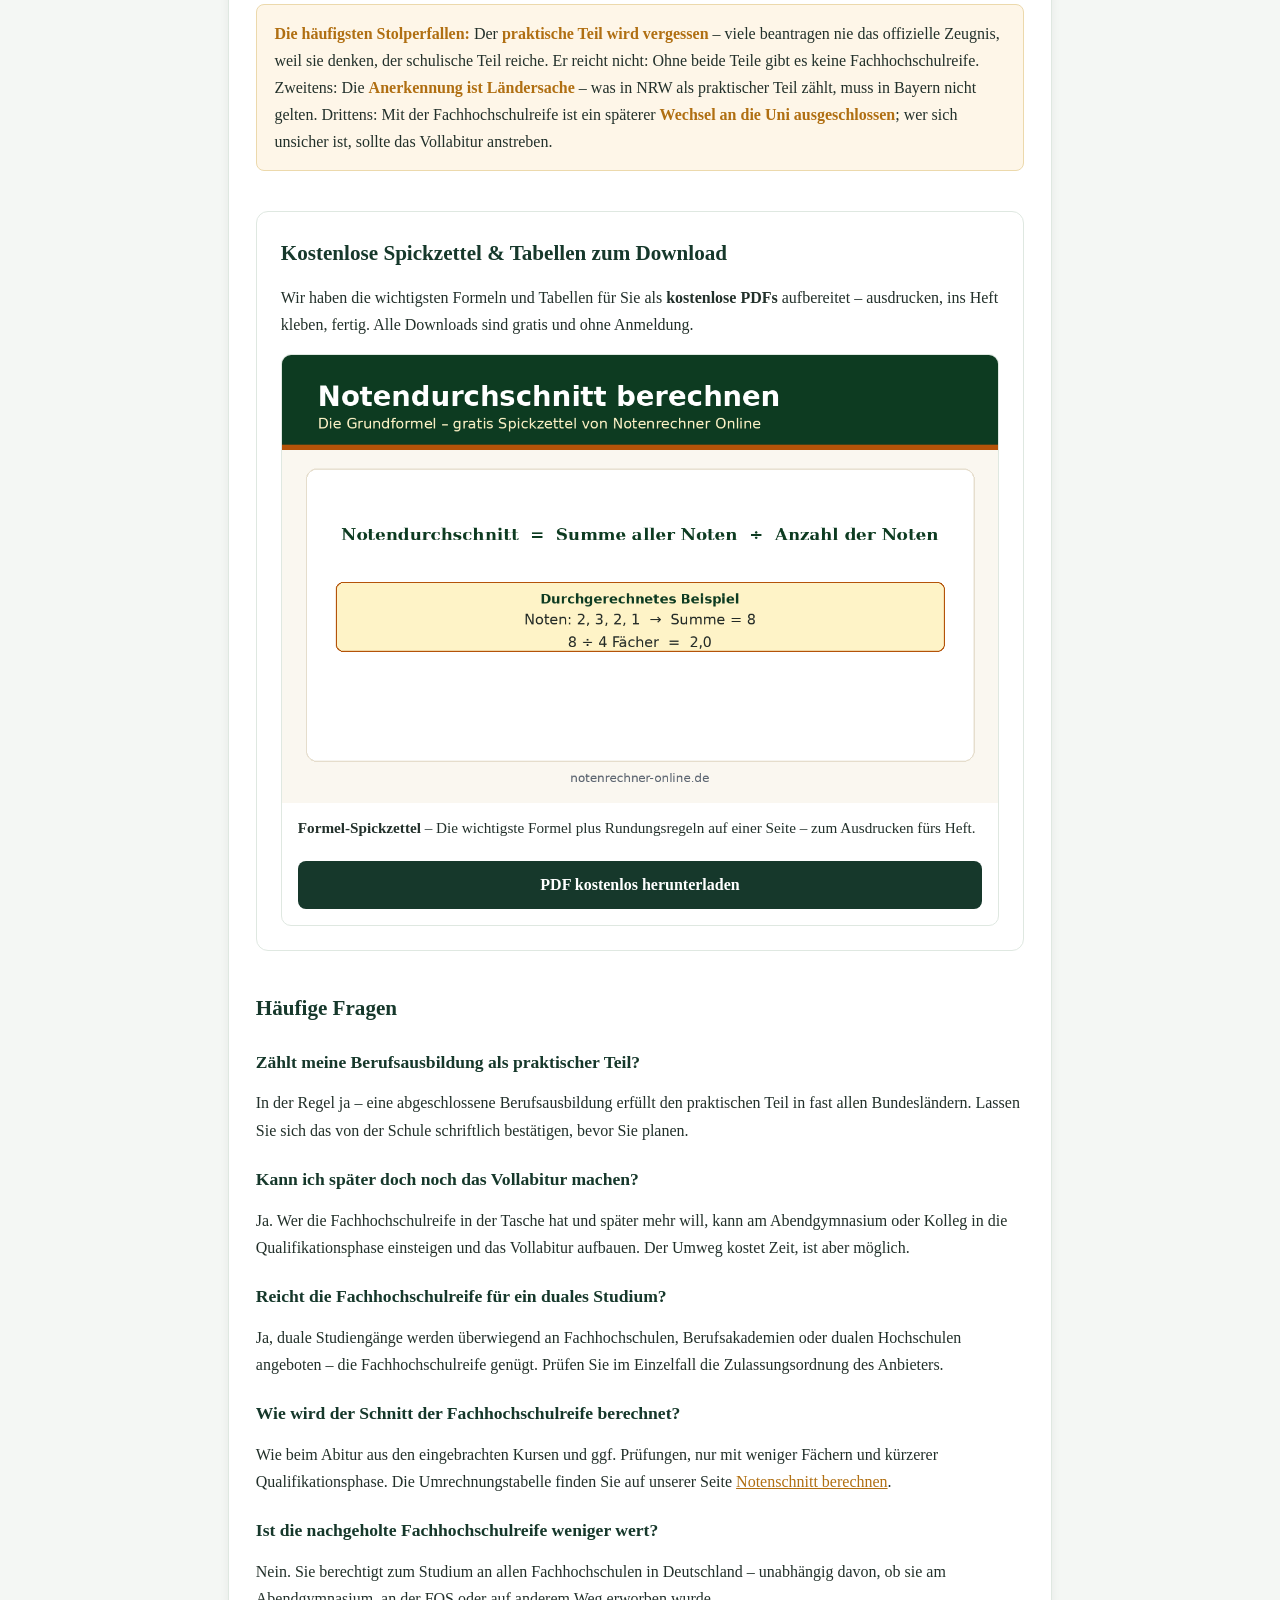
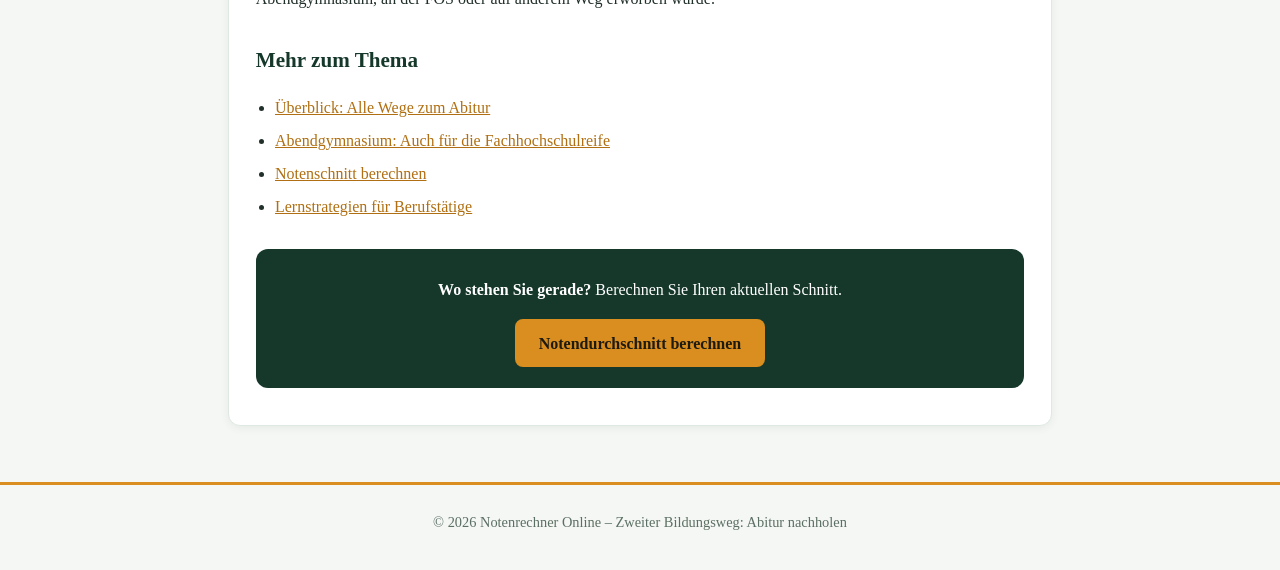
<file: fachhochschulreife-nachholen.html>
<!DOCTYPE html>
<html lang="de">
<head>
<meta charset="UTF-8">
<meta name="viewport" content="width=device-width, initial-scale=1.0">
<title>Fachhochschulreife nachholen: Schneller zum Studienziel | Notenrechner Online</title>
<meta name="description" content="Fachhochschulreife nachholen statt Vollabitur: Wir erklären schulischen und praktischen Teil, Dauer und für wen sich der Weg lohnt – mit Beispielrechnung.">
<link rel="stylesheet" href="style.css">
</head>
<body>
<header class="site">
<div class="brand">Notenrechner Online</div>
<div class="tagline">Zweiter Bildungsweg: Abitur nachholen – Wege, Noten und Strategien</div>
</header>
<nav class="top">
<ul>
<li><a href="index.html">Start</a></li>
<li><a href="abendgymnasium.html">Abendgymnasium</a></li>
<li><a href="kolleg.html">Kolleg</a></li>
<li><a href="externenpruefung.html">Externenprüfung</a></li>
<li><a href="notenschnitt-berechnen.html">Schnitt berechnen</a></li>
<li><a href="fachhochschulreife-nachholen.html" class="active">Fachhochschulreife</a></li>
<li><a href="lernen-als-erwachsener.html">Lernstrategien</a></li>
</ul>
</nav>
<main>
<article class="card">
<h1>Fachhochschulreife nachholen: Der schnellere Weg ans Ziel</h1>
<p>Nicht jeder braucht das Vollabitur. Wer an einer Fachhochschule studieren will – etwa Soziale Arbeit, BWL oder Ingenieurwissenschaften –, dem reicht die Fachhochschulreife. Und die lässt sich deutlich schneller nachholen als die allgemeine Hochschulreife. Wir von <a href="https://notenrechner-online.de/">Notenrechner Online</a> erklären die zwei Bausteine der Fachhochschulreife, wie lange der Weg dauert – und wo die meisten scheitern. Ihren aktuellen <a href="https://notenrechner-online.de/notendurchschnitt-berechnen/">Schnitt können Sie mit unserem Notendurchschnitt-Rechner</a> jederzeit prüfen.</p>

<h2>Die zwei Bausteine: Schulisch plus praktisch</h2>
<p>Die Fachhochschulreife besteht aus zwei Teilen, die beide vorliegen müssen:</p>
<ul>
<li><strong>Schulischer Teil:</strong> Er wird am Abendgymnasium, Kolleg, an der Fachoberschule oder am Berufskolleg erworben – in der Regel nach der Einführungsphase plus einem Jahr Qualifikationsphase, also deutlich früher als das Vollabitur.</li>
<li><strong>Praktischer Teil:</strong> Eine abgeschlossene Berufsausbildung, ein einjähriges gelenktes Praktikum oder mindestens zwei Jahre Berufstätigkeit – je nach Bundesland unterschiedlich geregelt.</li>
</ul>
<p>Berufstätige haben den praktischen Teil oft schon in der Tasche, ohne es zu wissen: Wer eine Ausbildung abgeschlossen hat, erfüllt ihn in der Regel automatisch.</p>

<h2>Dauer im Vergleich</h2>
<table>
<tr><th>Weg</th><th>Schulischer Teil</th><th>Gesamt bis Fachhochschulreife</th></tr>
<tr><td>Abendgymnasium</td><td>ca. 2 Jahre</td><td>ca. 2 Jahre (praktischer Teil oft schon vorhanden)</td></tr>
<tr><td>Kolleg</td><td>ca. 2 Jahre</td><td>ca. 2 Jahre</td></tr>
<tr><td>Fachoberschule (Vollzeit)</td><td>2 Jahre inkl. Praktikum</td><td>2 Jahre</td></tr>
<tr><td>Zum Vergleich: Vollabitur</td><td>–</td><td>3 bis 4 Jahre</td></tr>
</table>
<p>Der Zeitgewinn gegenüber dem Vollabitur beträgt also gut ein bis zwei Jahre – für viele der entscheidende Unterschied.</p>

<h2>Für wen lohnt sich die Fachhochschulreife?</h2>
<p>Für alle, deren Wunschstudiengang an einer Fachhochschule angeboten wird – und das sind die meisten praxisnahen Fächer. Auch für duale Studiengänge und viele Ausbildungsberufe mit Studienoption reicht sie. Nicht geeignet ist sie für Universitätsstudiengänge wie Medizin, Jura oder Lehramt am Gymnasium: Dafür brauchen Sie die allgemeine Hochschulreife, also das <a href="index.html">Vollabitur über den zweiten Bildungsweg</a>.</p>

<div class="example">
<strong class="title">Rechenbeispiel: Reicht der Schnitt für die FH?</strong>
<p>An Fachhochschulen gibt es seltener einen harten NC als an Universitäten, aber beliebte Fächer wie Soziale Arbeit verlangen teils Schnitte um 2,5. Angenommen, Ihr schulischer Teil ergibt 480 Punkte (Schnitt ca. 2,8). Mit einer starken letzten Phase – sagen wir 520 Punkte, Schnitt 2,6 – rutschen Sie in den Bereich vieler FH-Studiengänge. Da die Fachhochschulreife oft nur aus einem Jahr Qualifikationsphase besteht, hat jede einzelne Kursnote mehr Gewicht als beim Vollabitur: Rechnen Sie Ihren Stand früh mit dem <a href="https://notenrechner-online.de/">Rechner von Notenrechner Online</a> durch.</p>
</div>

<div class="warning">
<strong>Die häufigsten Stolperfallen:</strong> Der <strong>praktische Teil wird vergessen</strong> – viele beantragen nie das offizielle Zeugnis, weil sie denken, der schulische Teil reiche. Er reicht nicht: Ohne beide Teile gibt es keine Fachhochschulreife. Zweitens: Die <strong>Anerkennung ist Ländersache</strong> – was in NRW als praktischer Teil zählt, muss in Bayern nicht gelten. Drittens: Mit der Fachhochschulreife ist ein späterer <strong>Wechsel an die Uni ausgeschlossen</strong>; wer sich unsicher ist, sollte das Vollabitur anstreben.
</div>

<section class="ressourcen" aria-label="Kostenlose Downloads">
<h2>Kostenlose Spickzettel &amp; Tabellen zum Download</h2>
<p>Wir haben die wichtigsten Formeln und Tabellen f&uuml;r Sie als <strong>kostenlose PDFs</strong> aufbereitet &ndash; ausdrucken, ins Heft kleben, fertig. Alle Downloads sind gratis und ohne Anmeldung.</p>
<div class="resource-grid">
<figure class="resource">
<a href="assets/notendurchschnitt-formel-spickzettel.pdf" download><img src="assets/notendurchschnitt-formel-berechnen.png" alt="Formel zur Berechnung des Notendurchschnitts: Summe aller Noten geteilt durch die Anzahl der Noten, mit durchgerechnetem Beispiel" loading="lazy" width="1200" height="750"></a>
<figcaption><strong>Formel-Spickzettel</strong> &ndash; Die wichtigste Formel plus Rundungsregeln auf einer Seite &ndash; zum Ausdrucken f&uuml;rs Heft.</figcaption>
<a class="download-btn" href="assets/notendurchschnitt-formel-spickzettel.pdf" download>PDF kostenlos herunterladen</a>
</figure>
</div>
</section>

<h2>Häufige Fragen</h2>
<h3>Zählt meine Berufsausbildung als praktischer Teil?</h3>
<p>In der Regel ja – eine abgeschlossene Berufsausbildung erfüllt den praktischen Teil in fast allen Bundesländern. Lassen Sie sich das von der Schule schriftlich bestätigen, bevor Sie planen.</p>
<h3>Kann ich später doch noch das Vollabitur machen?</h3>
<p>Ja. Wer die Fachhochschulreife in der Tasche hat und später mehr will, kann am Abendgymnasium oder Kolleg in die Qualifikationsphase einsteigen und das Vollabitur aufbauen. Der Umweg kostet Zeit, ist aber möglich.</p>
<h3>Reicht die Fachhochschulreife für ein duales Studium?</h3>
<p>Ja, duale Studiengänge werden überwiegend an Fachhochschulen, Berufsakademien oder dualen Hochschulen angeboten – die Fachhochschulreife genügt. Prüfen Sie im Einzelfall die Zulassungsordnung des Anbieters.</p>
<h3>Wie wird der Schnitt der Fachhochschulreife berechnet?</h3>
<p>Wie beim Abitur aus den eingebrachten Kursen und ggf. Prüfungen, nur mit weniger Fächern und kürzerer Qualifikationsphase. Die Umrechnungstabelle finden Sie auf unserer Seite <a href="notenschnitt-berechnen.html">Notenschnitt berechnen</a>.</p>
<h3>Ist die nachgeholte Fachhochschulreife weniger wert?</h3>
<p>Nein. Sie berechtigt zum Studium an allen Fachhochschulen in Deutschland – unabhängig davon, ob sie am Abendgymnasium, an der FOS oder auf anderem Weg erworben wurde.</p>

<div class="more">
<h2>Mehr zum Thema</h2>
<ul>
<li><a href="index.html">Überblick: Alle Wege zum Abitur</a></li>
<li><a href="abendgymnasium.html">Abendgymnasium: Auch für die Fachhochschulreife</a></li>
<li><a href="notenschnitt-berechnen.html">Notenschnitt berechnen</a></li>
<li><a href="lernen-als-erwachsener.html">Lernstrategien für Berufstätige</a></li>
</ul>
</div>

<div class="cta">
<p><strong>Wo stehen Sie gerade?</strong> Berechnen Sie Ihren aktuellen Schnitt.</p>
<a class="btn" href="https://notenrechner-online.de/notendurchschnitt-berechnen/">Notendurchschnitt berechnen</a>
</div>
</article>
</main>
<footer class="site">© 2026 Notenrechner Online – Zweiter Bildungsweg: Abitur nachholen</footer>
</body>
</html>
</file>
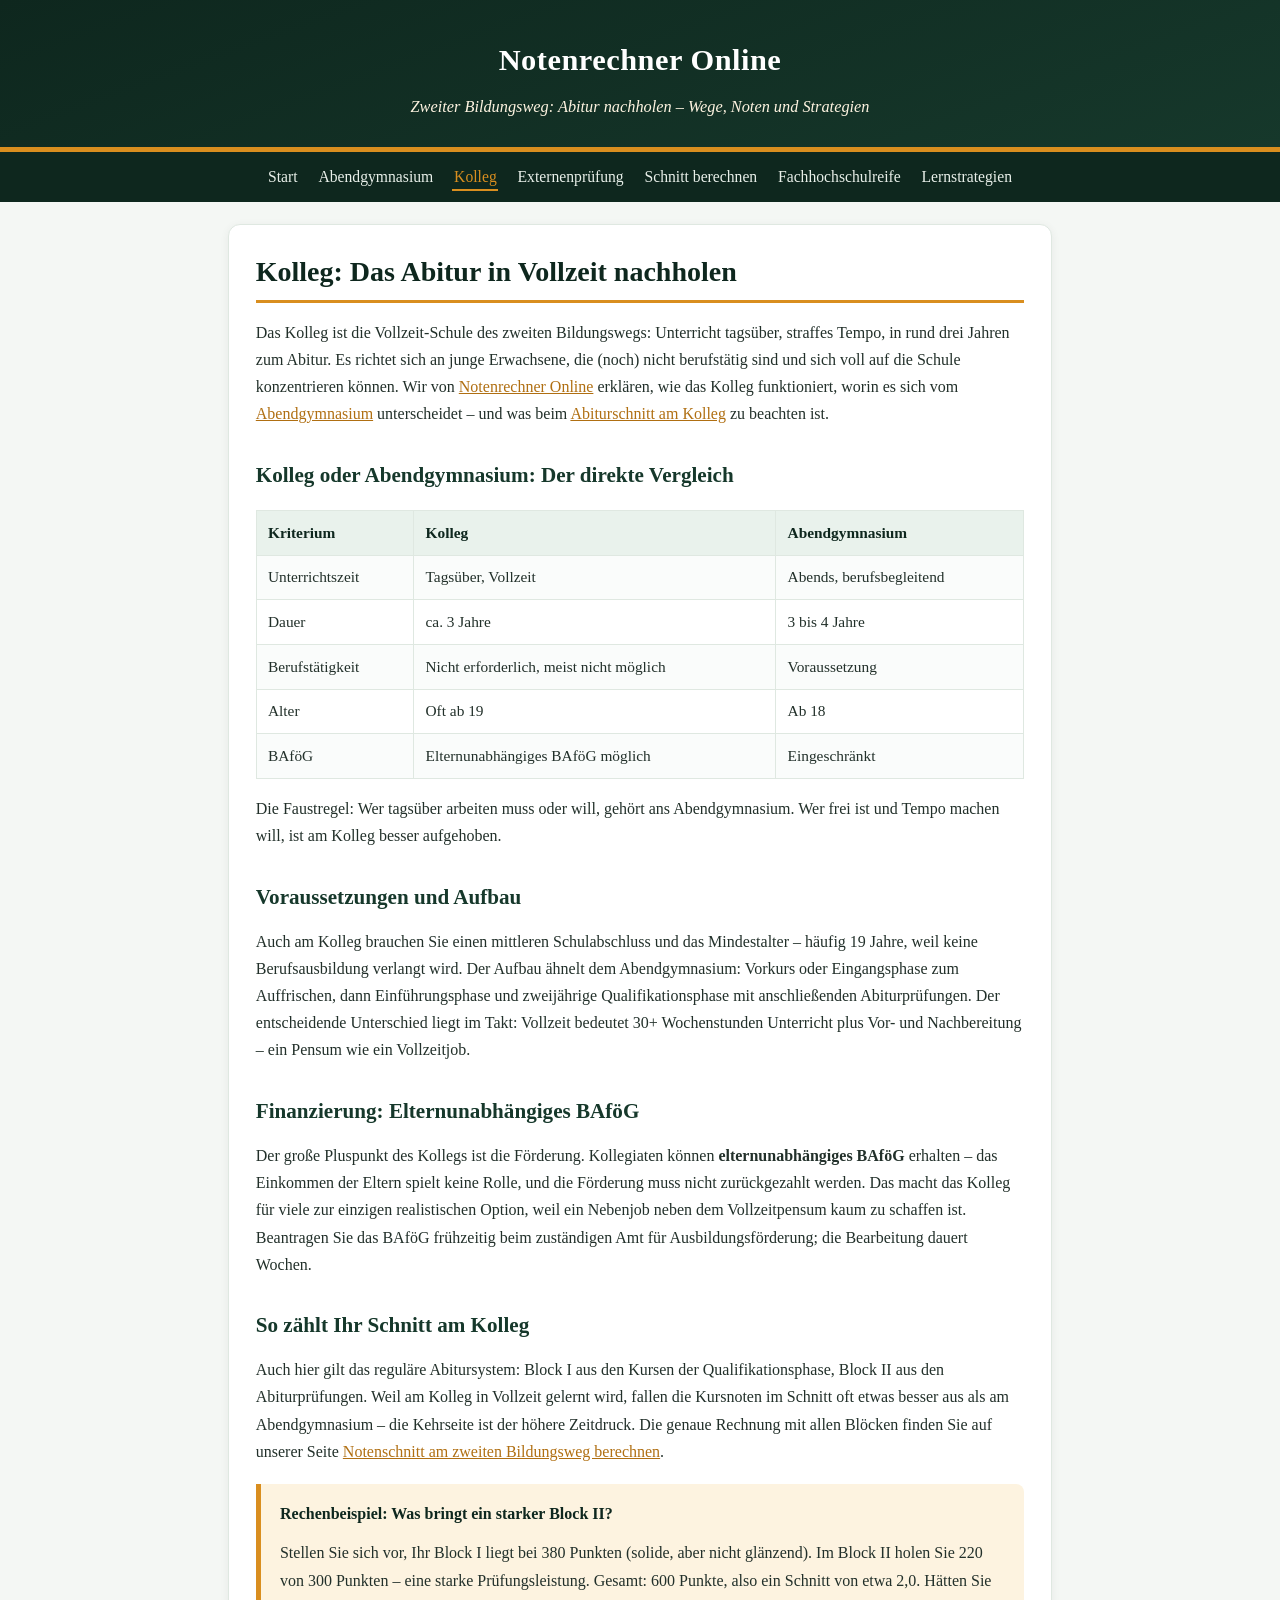
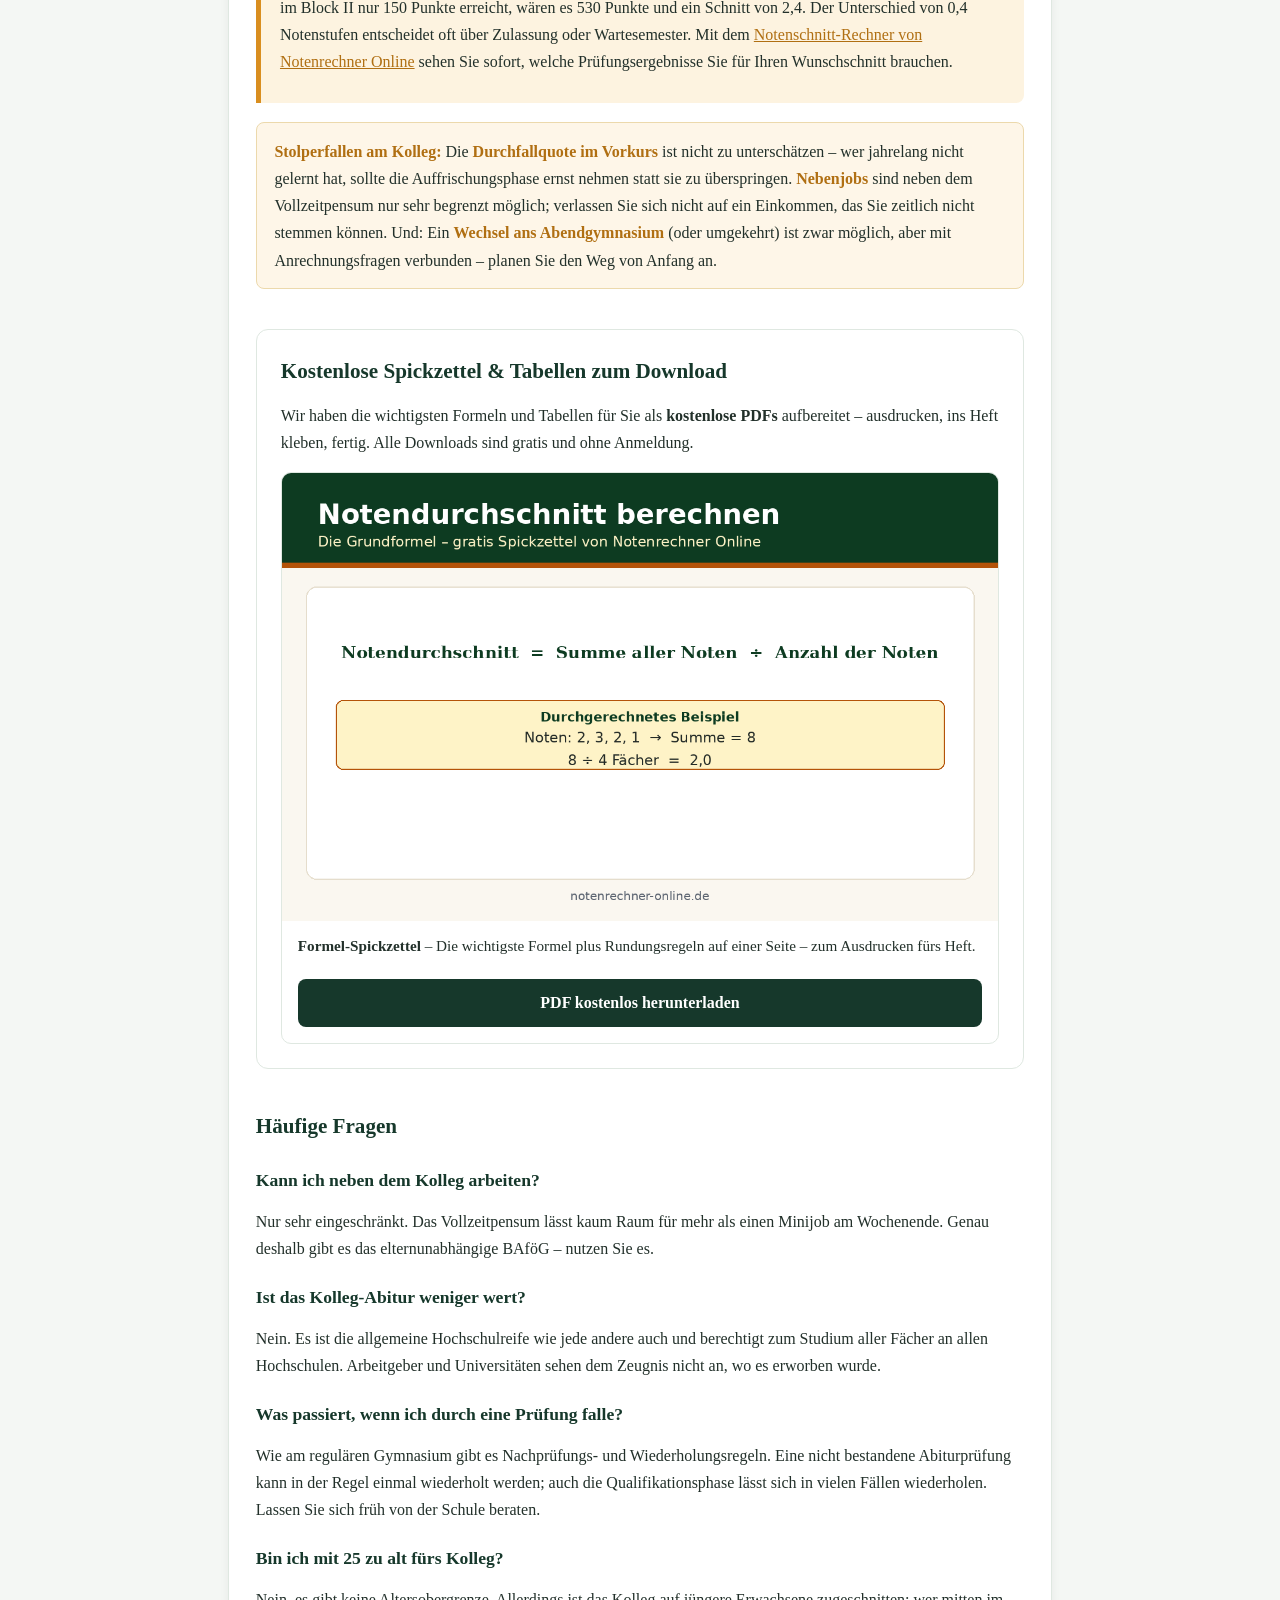
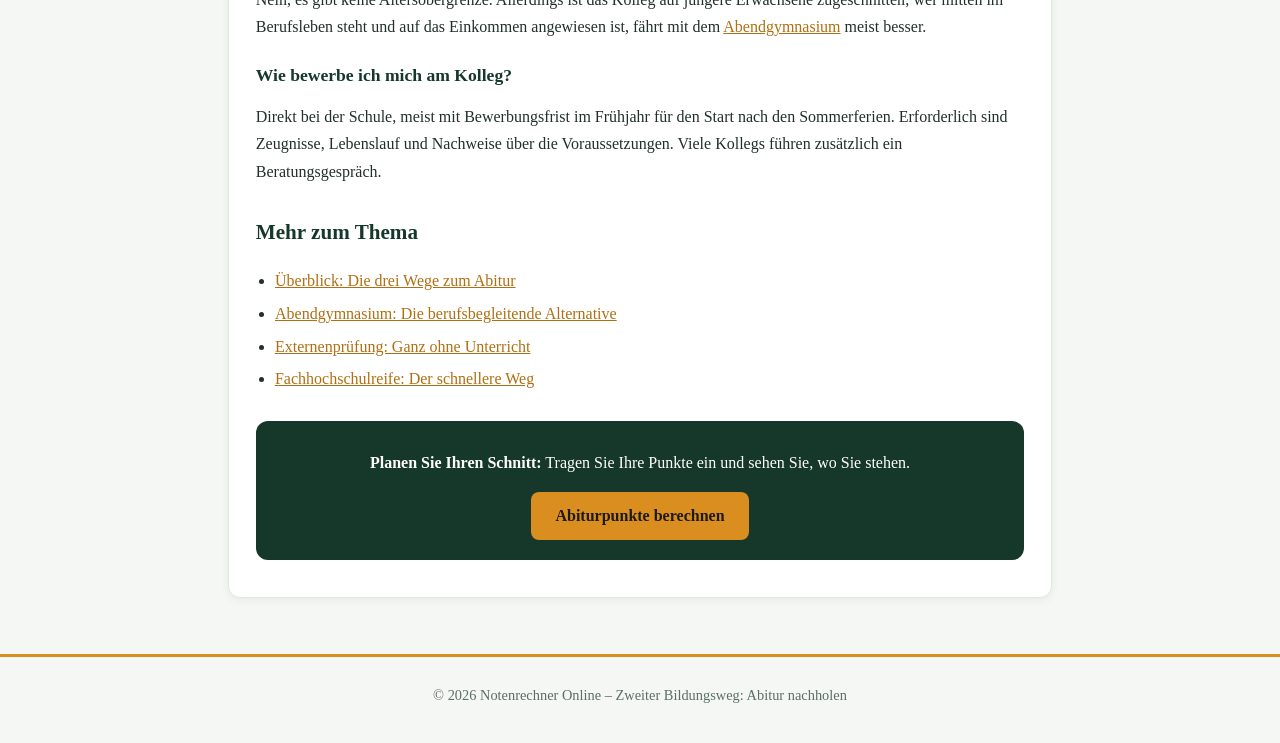
<file: kolleg.html>
<!DOCTYPE html>
<html lang="de">
<head>
<meta charset="UTF-8">
<meta name="viewport" content="width=device-width, initial-scale=1.0">
<title>Kolleg: Abitur in Vollzeit nachholen – Dauer & Voraussetzungen | Notenrechner Online</title>
<meta name="description" content="Kolleg: Abitur in Vollzeit nachholen. Wir erklären Unterschiede zum Abendgymnasium, Dauer, BAföG-Förderung und wie der Schnitt zählt – mit Beispiel.">
<link rel="stylesheet" href="style.css">
</head>
<body>
<header class="site">
<div class="brand">Notenrechner Online</div>
<div class="tagline">Zweiter Bildungsweg: Abitur nachholen – Wege, Noten und Strategien</div>
</header>
<nav class="top">
<ul>
<li><a href="index.html">Start</a></li>
<li><a href="abendgymnasium.html">Abendgymnasium</a></li>
<li><a href="kolleg.html" class="active">Kolleg</a></li>
<li><a href="externenpruefung.html">Externenprüfung</a></li>
<li><a href="notenschnitt-berechnen.html">Schnitt berechnen</a></li>
<li><a href="fachhochschulreife-nachholen.html">Fachhochschulreife</a></li>
<li><a href="lernen-als-erwachsener.html">Lernstrategien</a></li>
</ul>
</nav>
<main>
<article class="card">
<h1>Kolleg: Das Abitur in Vollzeit nachholen</h1>
<p>Das Kolleg ist die Vollzeit-Schule des zweiten Bildungswegs: Unterricht tagsüber, straffes Tempo, in rund drei Jahren zum Abitur. Es richtet sich an junge Erwachsene, die (noch) nicht berufstätig sind und sich voll auf die Schule konzentrieren können. Wir von <a href="https://notenrechner-online.de/">Notenrechner Online</a> erklären, wie das Kolleg funktioniert, worin es sich vom <a href="abendgymnasium.html">Abendgymnasium</a> unterscheidet – und was beim <a href="https://notenrechner-online.de/abitur-punkte-berechnen/">Abiturschnitt am Kolleg</a> zu beachten ist.</p>

<h2>Kolleg oder Abendgymnasium: Der direkte Vergleich</h2>
<table>
<tr><th>Kriterium</th><th>Kolleg</th><th>Abendgymnasium</th></tr>
<tr><td>Unterrichtszeit</td><td>Tagsüber, Vollzeit</td><td>Abends, berufsbegleitend</td></tr>
<tr><td>Dauer</td><td>ca. 3 Jahre</td><td>3 bis 4 Jahre</td></tr>
<tr><td>Berufstätigkeit</td><td>Nicht erforderlich, meist nicht möglich</td><td>Voraussetzung</td></tr>
<tr><td>Alter</td><td>Oft ab 19</td><td>Ab 18</td></tr>
<tr><td>BAföG</td><td>Elternunabhängiges BAföG möglich</td><td>Eingeschränkt</td></tr>
</table>
<p>Die Faustregel: Wer tagsüber arbeiten muss oder will, gehört ans Abendgymnasium. Wer frei ist und Tempo machen will, ist am Kolleg besser aufgehoben.</p>

<h2>Voraussetzungen und Aufbau</h2>
<p>Auch am Kolleg brauchen Sie einen mittleren Schulabschluss und das Mindestalter – häufig 19 Jahre, weil keine Berufsausbildung verlangt wird. Der Aufbau ähnelt dem Abendgymnasium: Vorkurs oder Eingangsphase zum Auffrischen, dann Einführungsphase und zweijährige Qualifikationsphase mit anschließenden Abiturprüfungen. Der entscheidende Unterschied liegt im Takt: Vollzeit bedeutet 30+ Wochenstunden Unterricht plus Vor- und Nachbereitung – ein Pensum wie ein Vollzeitjob.</p>

<h2>Finanzierung: Elternunabhängiges BAföG</h2>
<p>Der große Pluspunkt des Kollegs ist die Förderung. Kollegiaten können <strong>elternunabhängiges BAföG</strong> erhalten – das Einkommen der Eltern spielt keine Rolle, und die Förderung muss nicht zurückgezahlt werden. Das macht das Kolleg für viele zur einzigen realistischen Option, weil ein Nebenjob neben dem Vollzeitpensum kaum zu schaffen ist. Beantragen Sie das BAföG frühzeitig beim zuständigen Amt für Ausbildungsförderung; die Bearbeitung dauert Wochen.</p>

<h2>So zählt Ihr Schnitt am Kolleg</h2>
<p>Auch hier gilt das reguläre Abitursystem: Block I aus den Kursen der Qualifikationsphase, Block II aus den Abiturprüfungen. Weil am Kolleg in Vollzeit gelernt wird, fallen die Kursnoten im Schnitt oft etwas besser aus als am Abendgymnasium – die Kehrseite ist der höhere Zeitdruck. Die genaue Rechnung mit allen Blöcken finden Sie auf unserer Seite <a href="notenschnitt-berechnen.html">Notenschnitt am zweiten Bildungsweg berechnen</a>.</p>

<div class="example">
<strong class="title">Rechenbeispiel: Was bringt ein starker Block II?</strong>
<p>Stellen Sie sich vor, Ihr Block I liegt bei 380 Punkten (solide, aber nicht glänzend). Im Block II holen Sie 220 von 300 Punkten – eine starke Prüfungsleistung. Gesamt: 600 Punkte, also ein Schnitt von etwa 2,0. Hätten Sie im Block II nur 150 Punkte erreicht, wären es 530 Punkte und ein Schnitt von 2,4. Der Unterschied von 0,4 Notenstufen entscheidet oft über Zulassung oder Wartesemester. Mit dem <a href="https://notenrechner-online.de/">Notenschnitt-Rechner von Notenrechner Online</a> sehen Sie sofort, welche Prüfungsergebnisse Sie für Ihren Wunschschnitt brauchen.</p>
</div>

<div class="warning">
<strong>Stolperfallen am Kolleg:</strong> Die <strong>Durchfallquote im Vorkurs</strong> ist nicht zu unterschätzen – wer jahrelang nicht gelernt hat, sollte die Auffrischungsphase ernst nehmen statt sie zu überspringen. <strong>Nebenjobs</strong> sind neben dem Vollzeitpensum nur sehr begrenzt möglich; verlassen Sie sich nicht auf ein Einkommen, das Sie zeitlich nicht stemmen können. Und: Ein <strong>Wechsel ans Abendgymnasium</strong> (oder umgekehrt) ist zwar möglich, aber mit Anrechnungsfragen verbunden – planen Sie den Weg von Anfang an.
</div>

<section class="ressourcen" aria-label="Kostenlose Downloads">
<h2>Kostenlose Spickzettel &amp; Tabellen zum Download</h2>
<p>Wir haben die wichtigsten Formeln und Tabellen f&uuml;r Sie als <strong>kostenlose PDFs</strong> aufbereitet &ndash; ausdrucken, ins Heft kleben, fertig. Alle Downloads sind gratis und ohne Anmeldung.</p>
<div class="resource-grid">
<figure class="resource">
<a href="assets/notendurchschnitt-formel-spickzettel.pdf" download><img src="assets/notendurchschnitt-formel-berechnen.png" alt="Formel zur Berechnung des Notendurchschnitts: Summe aller Noten geteilt durch die Anzahl der Noten, mit durchgerechnetem Beispiel" loading="lazy" width="1200" height="750"></a>
<figcaption><strong>Formel-Spickzettel</strong> &ndash; Die wichtigste Formel plus Rundungsregeln auf einer Seite &ndash; zum Ausdrucken f&uuml;rs Heft.</figcaption>
<a class="download-btn" href="assets/notendurchschnitt-formel-spickzettel.pdf" download>PDF kostenlos herunterladen</a>
</figure>
</div>
</section>

<h2>Häufige Fragen</h2>
<h3>Kann ich neben dem Kolleg arbeiten?</h3>
<p>Nur sehr eingeschränkt. Das Vollzeitpensum lässt kaum Raum für mehr als einen Minijob am Wochenende. Genau deshalb gibt es das elternunabhängige BAföG – nutzen Sie es.</p>
<h3>Ist das Kolleg-Abitur weniger wert?</h3>
<p>Nein. Es ist die allgemeine Hochschulreife wie jede andere auch und berechtigt zum Studium aller Fächer an allen Hochschulen. Arbeitgeber und Universitäten sehen dem Zeugnis nicht an, wo es erworben wurde.</p>
<h3>Was passiert, wenn ich durch eine Prüfung falle?</h3>
<p>Wie am regulären Gymnasium gibt es Nachprüfungs- und Wiederholungsregeln. Eine nicht bestandene Abiturprüfung kann in der Regel einmal wiederholt werden; auch die Qualifikationsphase lässt sich in vielen Fällen wiederholen. Lassen Sie sich früh von der Schule beraten.</p>
<h3>Bin ich mit 25 zu alt fürs Kolleg?</h3>
<p>Nein, es gibt keine Altersobergrenze. Allerdings ist das Kolleg auf jüngere Erwachsene zugeschnitten; wer mitten im Berufsleben steht und auf das Einkommen angewiesen ist, fährt mit dem <a href="abendgymnasium.html">Abendgymnasium</a> meist besser.</p>
<h3>Wie bewerbe ich mich am Kolleg?</h3>
<p>Direkt bei der Schule, meist mit Bewerbungsfrist im Frühjahr für den Start nach den Sommerferien. Erforderlich sind Zeugnisse, Lebenslauf und Nachweise über die Voraussetzungen. Viele Kollegs führen zusätzlich ein Beratungsgespräch.</p>

<div class="more">
<h2>Mehr zum Thema</h2>
<ul>
<li><a href="index.html">Überblick: Die drei Wege zum Abitur</a></li>
<li><a href="abendgymnasium.html">Abendgymnasium: Die berufsbegleitende Alternative</a></li>
<li><a href="externenpruefung.html">Externenprüfung: Ganz ohne Unterricht</a></li>
<li><a href="fachhochschulreife-nachholen.html">Fachhochschulreife: Der schnellere Weg</a></li>
</ul>
</div>

<div class="cta">
<p><strong>Planen Sie Ihren Schnitt:</strong> Tragen Sie Ihre Punkte ein und sehen Sie, wo Sie stehen.</p>
<a class="btn" href="https://notenrechner-online.de/abitur-punkte-berechnen/">Abiturpunkte berechnen</a>
</div>
</article>
</main>
<footer class="site">© 2026 Notenrechner Online – Zweiter Bildungsweg: Abitur nachholen</footer>
</body>
</html>
</file>
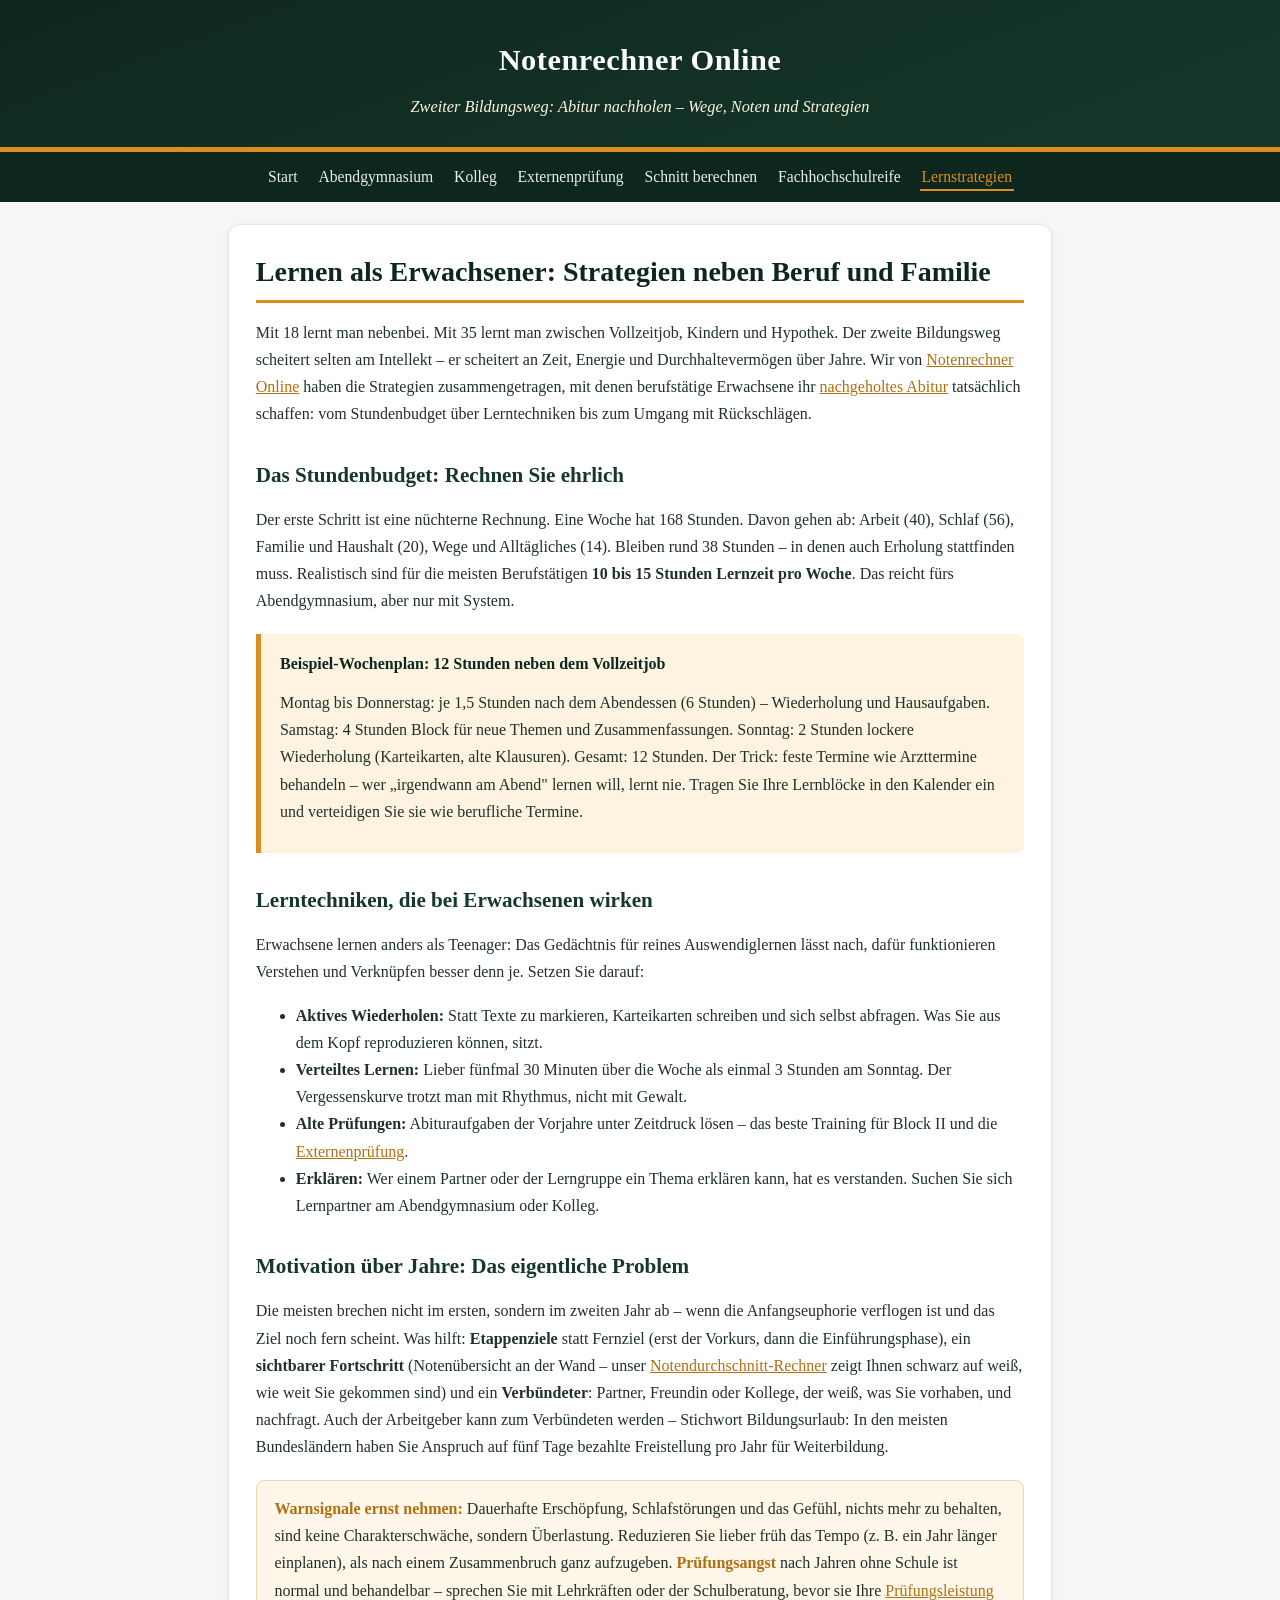
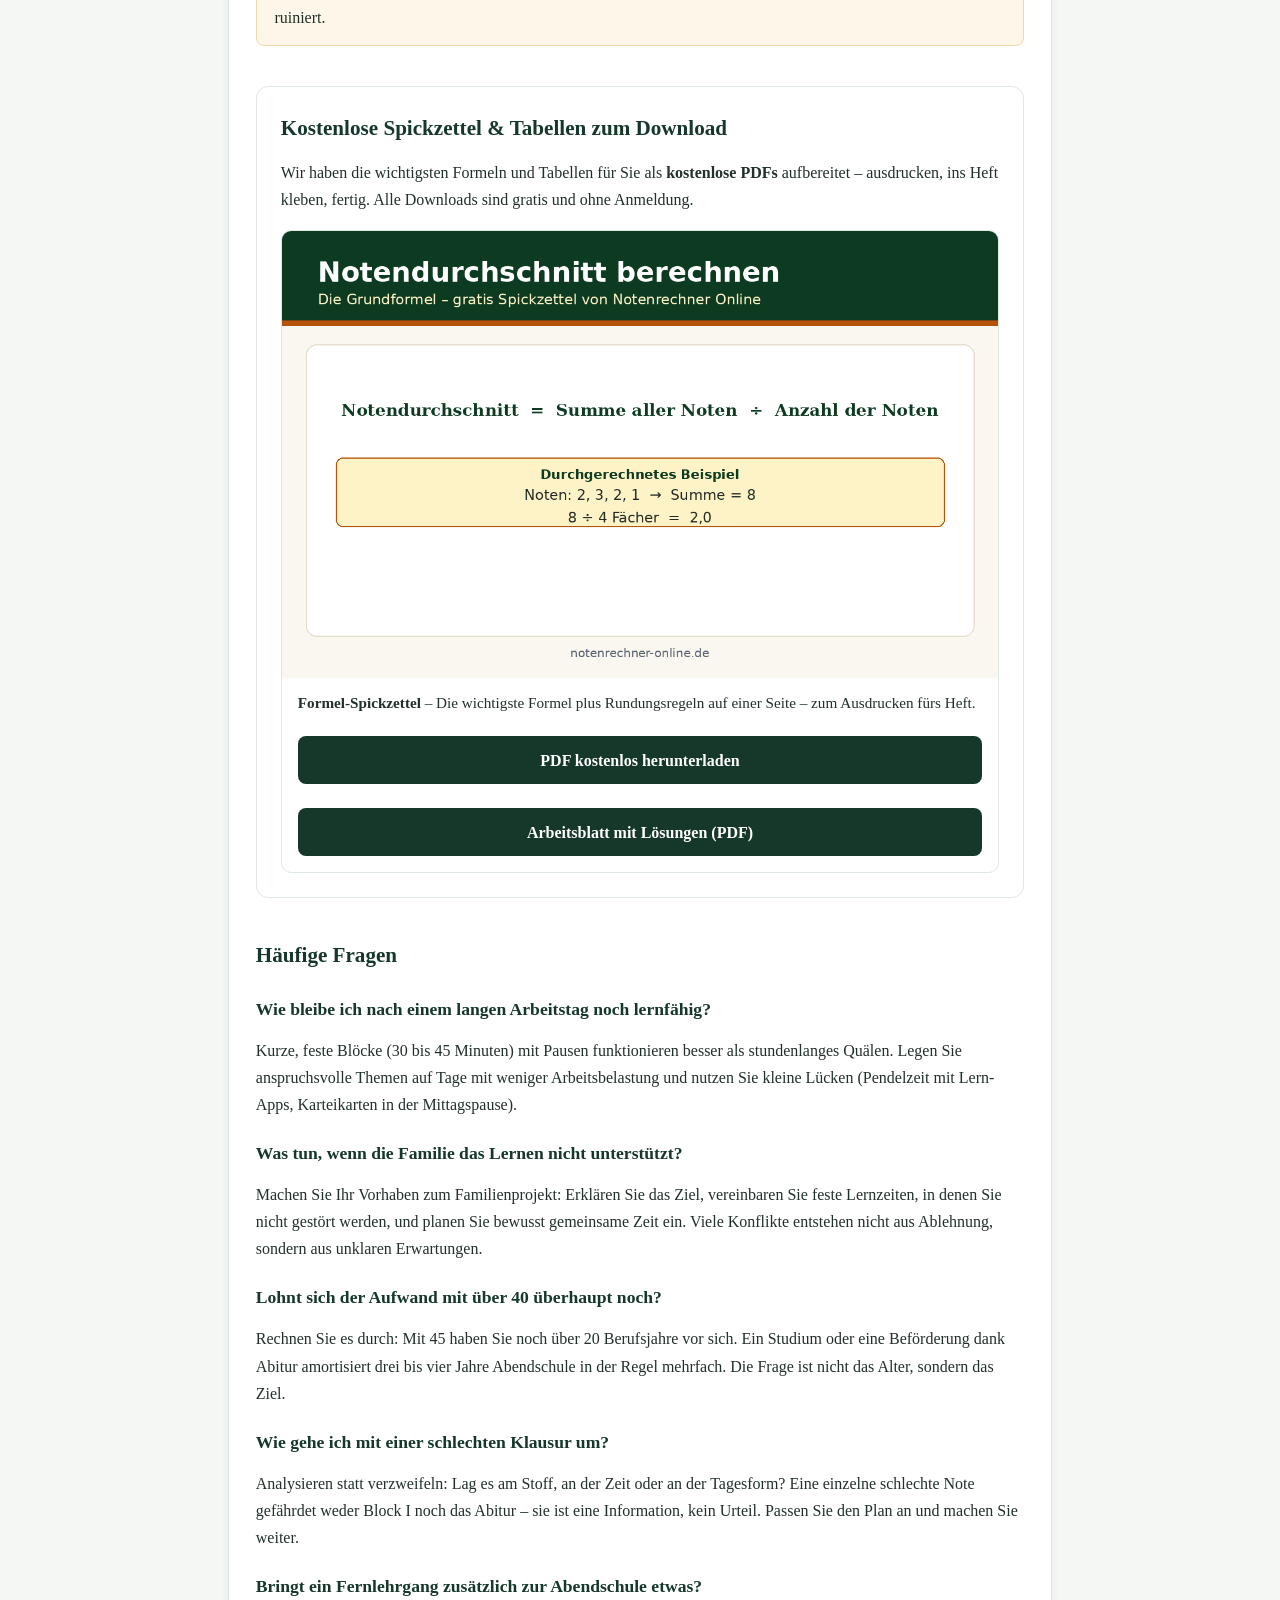
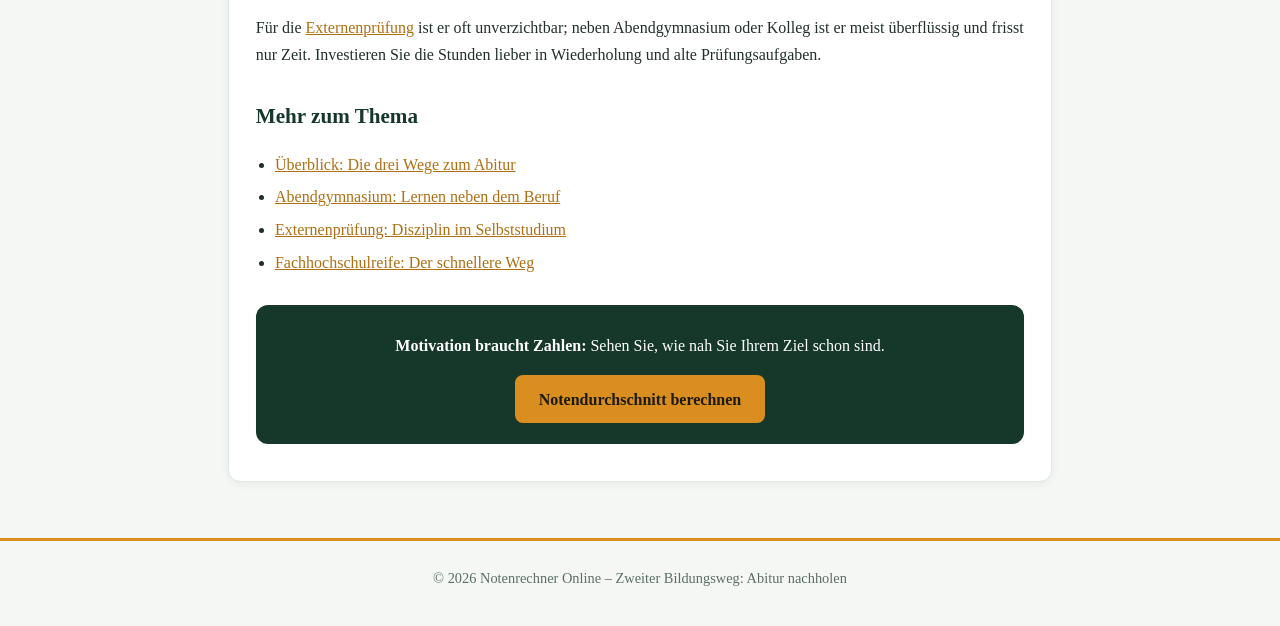
<file: lernen-als-erwachsener.html>
<!DOCTYPE html>
<html lang="de">
<head>
<meta charset="UTF-8">
<meta name="viewport" content="width=device-width, initial-scale=1.0">
<title>Lernen als Erwachsener: Strategien für Berufstätige | Notenrechner Online</title>
<meta name="description" content="Abitur nachholen neben Job und Familie: Wir zeigen Zeitmanagement, Lerntechniken und Motivationsstrategien für Erwachsene – mit durchgerechnetem Wochenplan.">
<link rel="stylesheet" href="style.css">
</head>
<body>
<header class="site">
<div class="brand">Notenrechner Online</div>
<div class="tagline">Zweiter Bildungsweg: Abitur nachholen – Wege, Noten und Strategien</div>
</header>
<nav class="top">
<ul>
<li><a href="index.html">Start</a></li>
<li><a href="abendgymnasium.html">Abendgymnasium</a></li>
<li><a href="kolleg.html">Kolleg</a></li>
<li><a href="externenpruefung.html">Externenprüfung</a></li>
<li><a href="notenschnitt-berechnen.html">Schnitt berechnen</a></li>
<li><a href="fachhochschulreife-nachholen.html">Fachhochschulreife</a></li>
<li><a href="lernen-als-erwachsener.html" class="active">Lernstrategien</a></li>
</ul>
</nav>
<main>
<article class="card">
<h1>Lernen als Erwachsener: Strategien neben Beruf und Familie</h1>
<p>Mit 18 lernt man nebenbei. Mit 35 lernt man zwischen Vollzeitjob, Kindern und Hypothek. Der zweite Bildungsweg scheitert selten am Intellekt – er scheitert an Zeit, Energie und Durchhaltevermögen über Jahre. Wir von <a href="https://notenrechner-online.de/">Notenrechner Online</a> haben die Strategien zusammengetragen, mit denen berufstätige Erwachsene ihr <a href="index.html">nachgeholtes Abitur</a> tatsächlich schaffen: vom Stundenbudget über Lerntechniken bis zum Umgang mit Rückschlägen.</p>

<h2>Das Stundenbudget: Rechnen Sie ehrlich</h2>
<p>Der erste Schritt ist eine nüchterne Rechnung. Eine Woche hat 168 Stunden. Davon gehen ab: Arbeit (40), Schlaf (56), Familie und Haushalt (20), Wege und Alltägliches (14). Bleiben rund 38 Stunden – in denen auch Erholung stattfinden muss. Realistisch sind für die meisten Berufstätigen <strong>10 bis 15 Stunden Lernzeit pro Woche</strong>. Das reicht fürs Abendgymnasium, aber nur mit System.</p>

<div class="example">
<strong class="title">Beispiel-Wochenplan: 12 Stunden neben dem Vollzeitjob</strong>
<p>Montag bis Donnerstag: je 1,5 Stunden nach dem Abendessen (6 Stunden) – Wiederholung und Hausaufgaben. Samstag: 4 Stunden Block für neue Themen und Zusammenfassungen. Sonntag: 2 Stunden lockere Wiederholung (Karteikarten, alte Klausuren). Gesamt: 12 Stunden. Der Trick: feste Termine wie Arzttermine behandeln – wer „irgendwann am Abend" lernen will, lernt nie. Tragen Sie Ihre Lernblöcke in den Kalender ein und verteidigen Sie sie wie berufliche Termine.</p>
</div>

<h2>Lerntechniken, die bei Erwachsenen wirken</h2>
<p>Erwachsene lernen anders als Teenager: Das Gedächtnis für reines Auswendiglernen lässt nach, dafür funktionieren Verstehen und Verknüpfen besser denn je. Setzen Sie darauf:</p>
<ul>
<li><strong>Aktives Wiederholen:</strong> Statt Texte zu markieren, Karteikarten schreiben und sich selbst abfragen. Was Sie aus dem Kopf reproduzieren können, sitzt.</li>
<li><strong>Verteiltes Lernen:</strong> Lieber fünfmal 30 Minuten über die Woche als einmal 3 Stunden am Sonntag. Der Vergessenskurve trotzt man mit Rhythmus, nicht mit Gewalt.</li>
<li><strong>Alte Prüfungen:</strong> Abituraufgaben der Vorjahre unter Zeitdruck lösen – das beste Training für Block II und die <a href="externenpruefung.html">Externenprüfung</a>.</li>
<li><strong>Erklären:</strong> Wer einem Partner oder der Lerngruppe ein Thema erklären kann, hat es verstanden. Suchen Sie sich Lernpartner am Abendgymnasium oder Kolleg.</li>
</ul>

<h2>Motivation über Jahre: Das eigentliche Problem</h2>
<p>Die meisten brechen nicht im ersten, sondern im zweiten Jahr ab – wenn die Anfangseuphorie verflogen ist und das Ziel noch fern scheint. Was hilft: <strong>Etappenziele</strong> statt Fernziel (erst der Vorkurs, dann die Einführungsphase), ein <strong>sichtbarer Fortschritt</strong> (Notenübersicht an der Wand – unser <a href="https://notenrechner-online.de/notendurchschnitt-berechnen/">Notendurchschnitt-Rechner</a> zeigt Ihnen schwarz auf weiß, wie weit Sie gekommen sind) und ein <strong>Verbündeter</strong>: Partner, Freundin oder Kollege, der weiß, was Sie vorhaben, und nachfragt. Auch der Arbeitgeber kann zum Verbündeten werden – Stichwort Bildungsurlaub: In den meisten Bundesländern haben Sie Anspruch auf fünf Tage bezahlte Freistellung pro Jahr für Weiterbildung.</p>

<div class="warning">
<strong>Warnsignale ernst nehmen:</strong> Dauerhafte Erschöpfung, Schlafstörungen und das Gefühl, nichts mehr zu behalten, sind keine Charakterschwäche, sondern Überlastung. Reduzieren Sie lieber früh das Tempo (z. B. ein Jahr länger einplanen), als nach einem Zusammenbruch ganz aufzugeben. <strong>Prüfungsangst</strong> nach Jahren ohne Schule ist normal und behandelbar – sprechen Sie mit Lehrkräften oder der Schulberatung, bevor sie Ihre <a href="notenschnitt-berechnen.html">Prüfungsleistung</a> ruiniert.
</div>

<section class="ressourcen" aria-label="Kostenlose Downloads">
<h2>Kostenlose Spickzettel &amp; Tabellen zum Download</h2>
<p>Wir haben die wichtigsten Formeln und Tabellen f&uuml;r Sie als <strong>kostenlose PDFs</strong> aufbereitet &ndash; ausdrucken, ins Heft kleben, fertig. Alle Downloads sind gratis und ohne Anmeldung.</p>
<div class="resource-grid">
<figure class="resource">
<a href="assets/notendurchschnitt-formel-spickzettel.pdf" download><img src="assets/notendurchschnitt-formel-berechnen.png" alt="Formel zur Berechnung des Notendurchschnitts: Summe aller Noten geteilt durch die Anzahl der Noten, mit durchgerechnetem Beispiel" loading="lazy" width="1200" height="750"></a>
<figcaption><strong>Formel-Spickzettel</strong> &ndash; Die wichtigste Formel plus Rundungsregeln auf einer Seite &ndash; zum Ausdrucken f&uuml;rs Heft.</figcaption>
<a class="download-btn" href="assets/notendurchschnitt-formel-spickzettel.pdf" download>PDF kostenlos herunterladen</a>
<a class="download-btn" href="assets/arbeitsblatt-notenschnitt-berechnen.pdf" download>Arbeitsblatt mit L&ouml;sungen (PDF)</a>
</figure>
</div>
</section>

<h2>Häufige Fragen</h2>
<h3>Wie bleibe ich nach einem langen Arbeitstag noch lernfähig?</h3>
<p>Kurze, feste Blöcke (30 bis 45 Minuten) mit Pausen funktionieren besser als stundenlanges Quälen. Legen Sie anspruchsvolle Themen auf Tage mit weniger Arbeitsbelastung und nutzen Sie kleine Lücken (Pendelzeit mit Lern-Apps, Karteikarten in der Mittagspause).</p>
<h3>Was tun, wenn die Familie das Lernen nicht unterstützt?</h3>
<p>Machen Sie Ihr Vorhaben zum Familienprojekt: Erklären Sie das Ziel, vereinbaren Sie feste Lernzeiten, in denen Sie nicht gestört werden, und planen Sie bewusst gemeinsame Zeit ein. Viele Konflikte entstehen nicht aus Ablehnung, sondern aus unklaren Erwartungen.</p>
<h3>Lohnt sich der Aufwand mit über 40 überhaupt noch?</h3>
<p>Rechnen Sie es durch: Mit 45 haben Sie noch über 20 Berufsjahre vor sich. Ein Studium oder eine Beförderung dank Abitur amortisiert drei bis vier Jahre Abendschule in der Regel mehrfach. Die Frage ist nicht das Alter, sondern das Ziel.</p>
<h3>Wie gehe ich mit einer schlechten Klausur um?</h3>
<p>Analysieren statt verzweifeln: Lag es am Stoff, an der Zeit oder an der Tagesform? Eine einzelne schlechte Note gefährdet weder Block I noch das Abitur – sie ist eine Information, kein Urteil. Passen Sie den Plan an und machen Sie weiter.</p>
<h3>Bringt ein Fernlehrgang zusätzlich zur Abendschule etwas?</h3>
<p>Für die <a href="externenpruefung.html">Externenprüfung</a> ist er oft unverzichtbar; neben Abendgymnasium oder Kolleg ist er meist überflüssig und frisst nur Zeit. Investieren Sie die Stunden lieber in Wiederholung und alte Prüfungsaufgaben.</p>

<div class="more">
<h2>Mehr zum Thema</h2>
<ul>
<li><a href="index.html">Überblick: Die drei Wege zum Abitur</a></li>
<li><a href="abendgymnasium.html">Abendgymnasium: Lernen neben dem Beruf</a></li>
<li><a href="externenpruefung.html">Externenprüfung: Disziplin im Selbststudium</a></li>
<li><a href="fachhochschulreife-nachholen.html">Fachhochschulreife: Der schnellere Weg</a></li>
</ul>
</div>

<div class="cta">
<p><strong>Motivation braucht Zahlen:</strong> Sehen Sie, wie nah Sie Ihrem Ziel schon sind.</p>
<a class="btn" href="https://notenrechner-online.de/notendurchschnitt-berechnen/">Notendurchschnitt berechnen</a>
</div>
</article>
</main>
<footer class="site">© 2026 Notenrechner Online – Zweiter Bildungsweg: Abitur nachholen</footer>
</body>
</html>
</file>
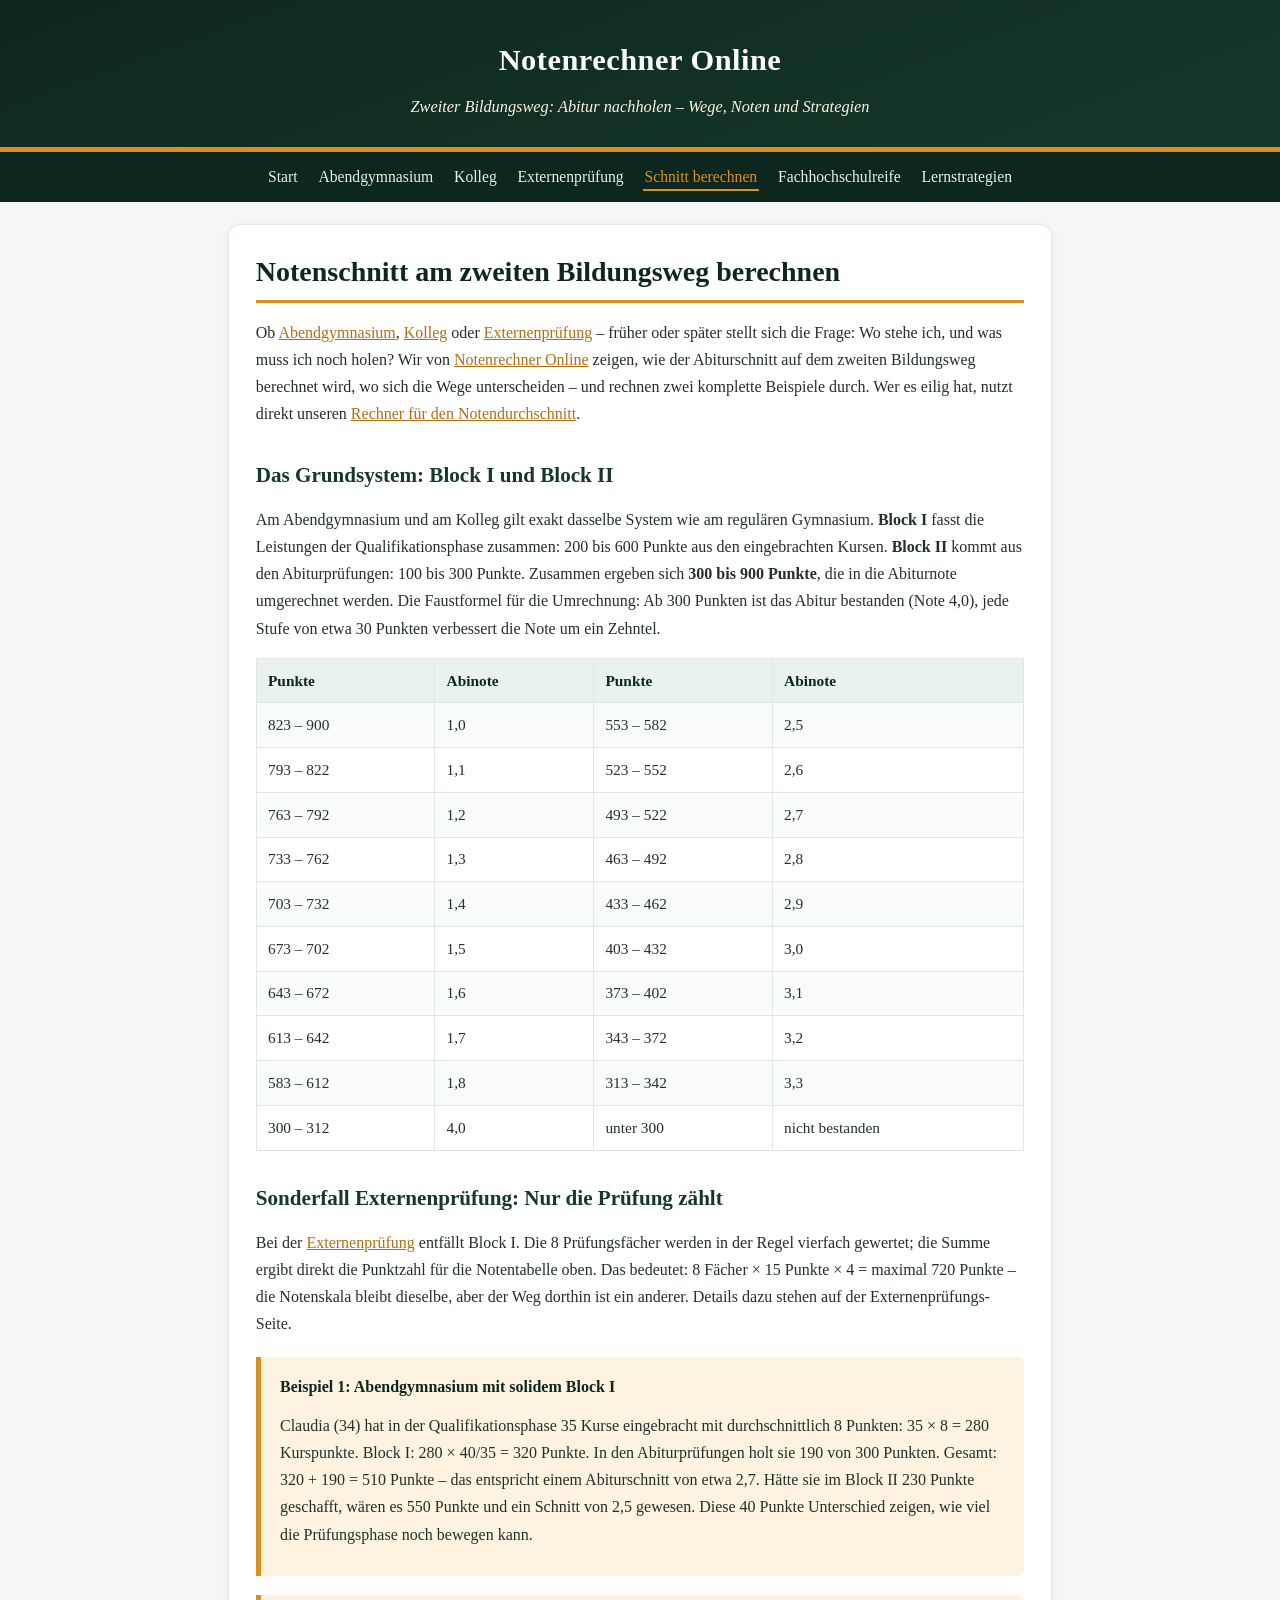
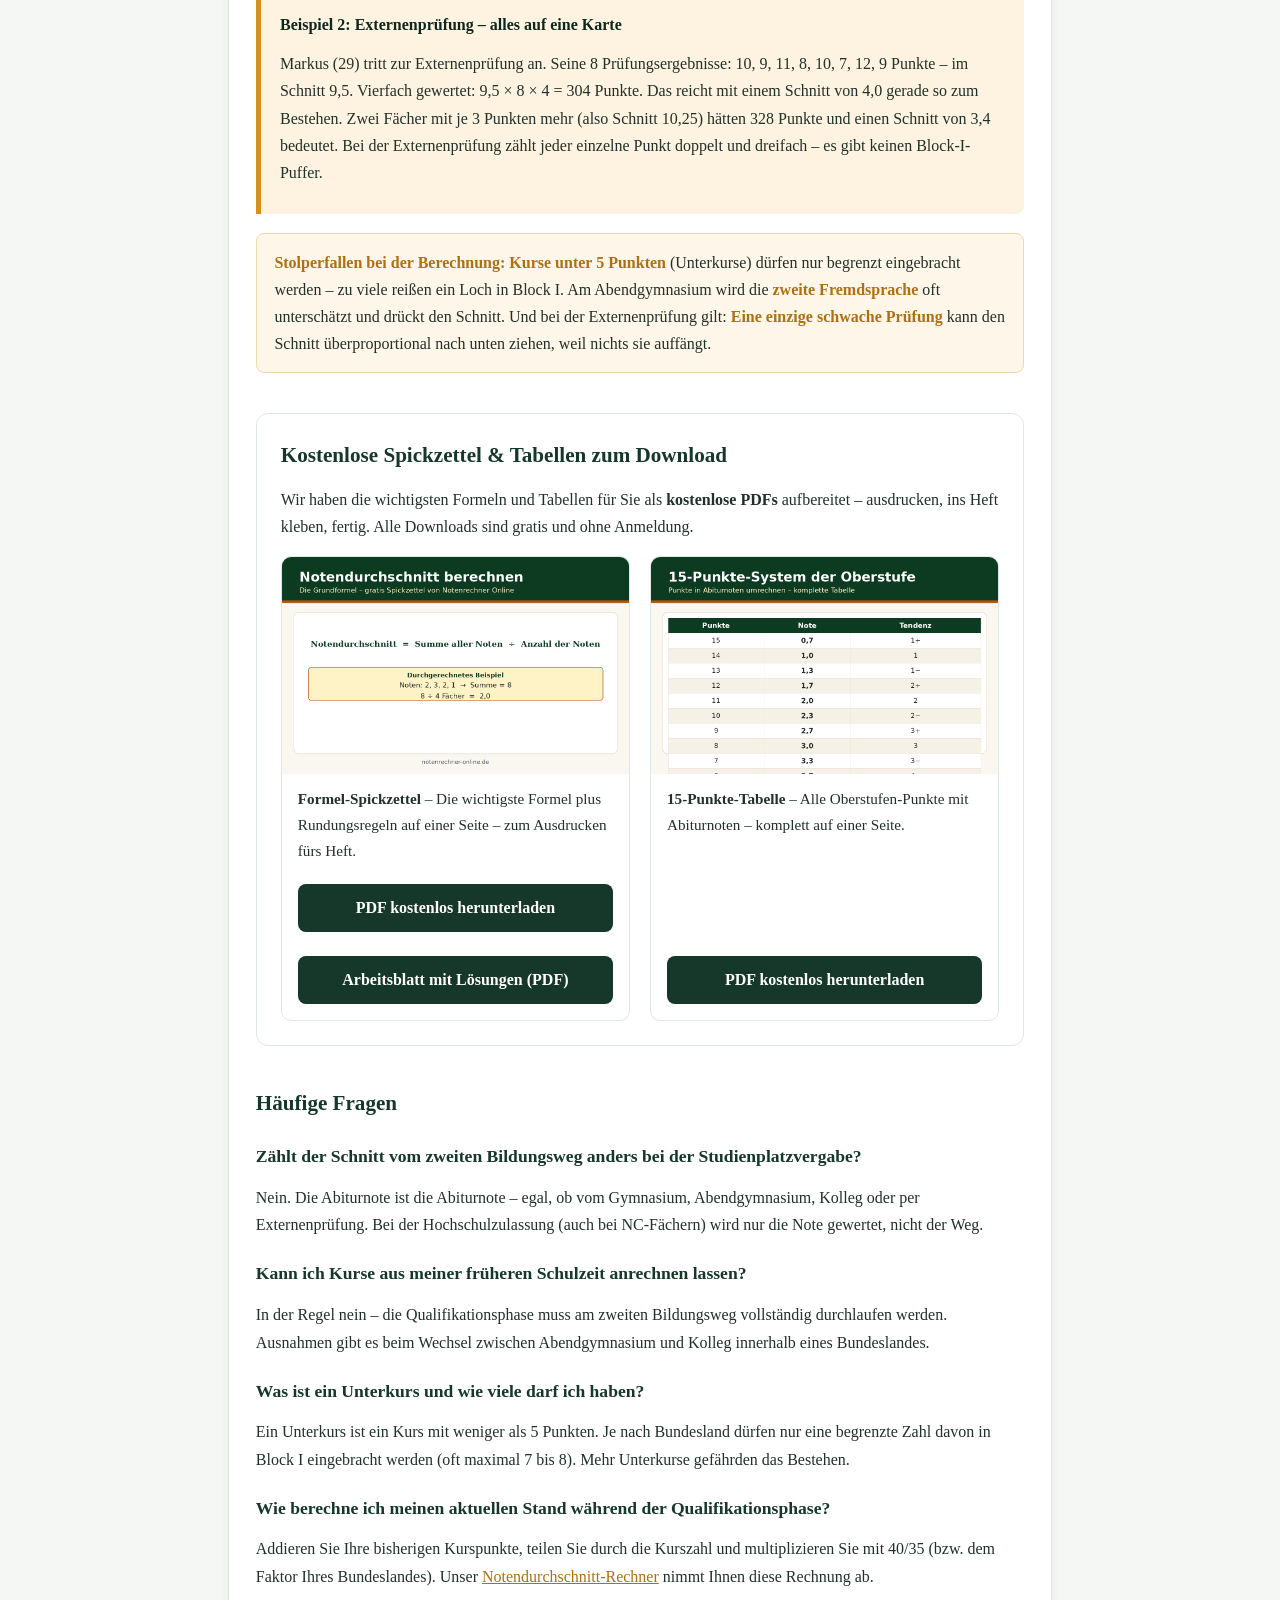
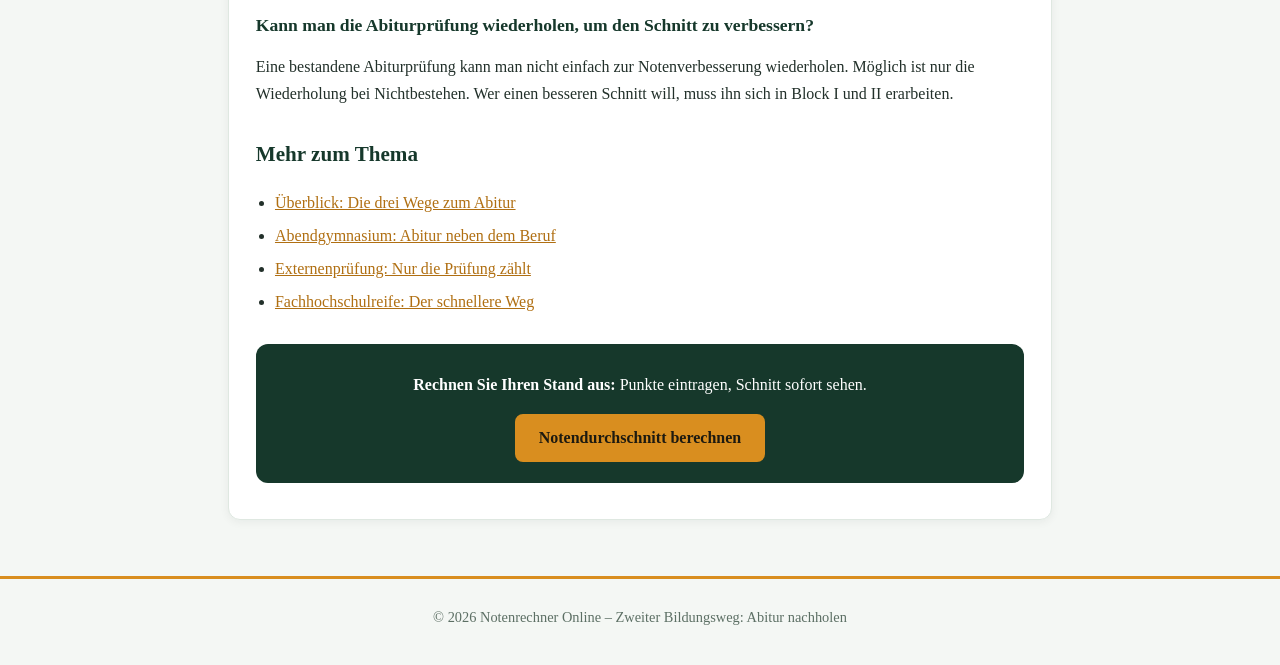
<file: notenschnitt-berechnen.html>
<!DOCTYPE html>
<html lang="de">
<head>
<meta charset="UTF-8">
<meta name="viewport" content="width=device-width, initial-scale=1.0">
<title>Notenschnitt zweiter Bildungsweg berechnen: Block I & II | Notenrechner Online</title>
<meta name="description" content="Notenschnitt am Abendgymnasium, Kolleg und bei der Externenprüfung berechnen: Wir erklären Block I, Block II und die Punkte-Noten-Tabelle – mit Beispielen.">
<link rel="stylesheet" href="style.css">
</head>
<body>
<header class="site">
<div class="brand">Notenrechner Online</div>
<div class="tagline">Zweiter Bildungsweg: Abitur nachholen – Wege, Noten und Strategien</div>
</header>
<nav class="top">
<ul>
<li><a href="index.html">Start</a></li>
<li><a href="abendgymnasium.html">Abendgymnasium</a></li>
<li><a href="kolleg.html">Kolleg</a></li>
<li><a href="externenpruefung.html">Externenprüfung</a></li>
<li><a href="notenschnitt-berechnen.html" class="active">Schnitt berechnen</a></li>
<li><a href="fachhochschulreife-nachholen.html">Fachhochschulreife</a></li>
<li><a href="lernen-als-erwachsener.html">Lernstrategien</a></li>
</ul>
</nav>
<main>
<article class="card">
<h1>Notenschnitt am zweiten Bildungsweg berechnen</h1>
<p>Ob <a href="abendgymnasium.html">Abendgymnasium</a>, <a href="kolleg.html">Kolleg</a> oder <a href="externenpruefung.html">Externenprüfung</a> – früher oder später stellt sich die Frage: Wo stehe ich, und was muss ich noch holen? Wir von <a href="https://notenrechner-online.de/">Notenrechner Online</a> zeigen, wie der Abiturschnitt auf dem zweiten Bildungsweg berechnet wird, wo sich die Wege unterscheiden – und rechnen zwei komplette Beispiele durch. Wer es eilig hat, nutzt direkt unseren <a href="https://notenrechner-online.de/notendurchschnitt-berechnen/">Rechner für den Notendurchschnitt</a>.</p>

<h2>Das Grundsystem: Block I und Block II</h2>
<p>Am Abendgymnasium und am Kolleg gilt exakt dasselbe System wie am regulären Gymnasium. <strong>Block I</strong> fasst die Leistungen der Qualifikationsphase zusammen: 200 bis 600 Punkte aus den eingebrachten Kursen. <strong>Block II</strong> kommt aus den Abiturprüfungen: 100 bis 300 Punkte. Zusammen ergeben sich <strong>300 bis 900 Punkte</strong>, die in die Abiturnote umgerechnet werden. Die Faustformel für die Umrechnung: Ab 300 Punkten ist das Abitur bestanden (Note 4,0), jede Stufe von etwa 30 Punkten verbessert die Note um ein Zehntel.</p>

<table>
<tr><th>Punkte</th><th>Abinote</th><th>Punkte</th><th>Abinote</th></tr>
<tr><td>823 – 900</td><td>1,0</td><td>553 – 582</td><td>2,5</td></tr>
<tr><td>793 – 822</td><td>1,1</td><td>523 – 552</td><td>2,6</td></tr>
<tr><td>763 – 792</td><td>1,2</td><td>493 – 522</td><td>2,7</td></tr>
<tr><td>733 – 762</td><td>1,3</td><td>463 – 492</td><td>2,8</td></tr>
<tr><td>703 – 732</td><td>1,4</td><td>433 – 462</td><td>2,9</td></tr>
<tr><td>673 – 702</td><td>1,5</td><td>403 – 432</td><td>3,0</td></tr>
<tr><td>643 – 672</td><td>1,6</td><td>373 – 402</td><td>3,1</td></tr>
<tr><td>613 – 642</td><td>1,7</td><td>343 – 372</td><td>3,2</td></tr>
<tr><td>583 – 612</td><td>1,8</td><td>313 – 342</td><td>3,3</td></tr>
<tr><td>300 – 312</td><td>4,0</td><td>unter 300</td><td>nicht bestanden</td></tr>
</table>

<h2>Sonderfall Externenprüfung: Nur die Prüfung zählt</h2>
<p>Bei der <a href="externenpruefung.html">Externenprüfung</a> entfällt Block I. Die 8 Prüfungsfächer werden in der Regel vierfach gewertet; die Summe ergibt direkt die Punktzahl für die Notentabelle oben. Das bedeutet: 8 Fächer × 15 Punkte × 4 = maximal 720 Punkte – die Notenskala bleibt dieselbe, aber der Weg dorthin ist ein anderer. Details dazu stehen auf der Externenprüfungs-Seite.</p>

<div class="example">
<strong class="title">Beispiel 1: Abendgymnasium mit solidem Block I</strong>
<p>Claudia (34) hat in der Qualifikationsphase 35 Kurse eingebracht mit durchschnittlich 8 Punkten: 35 × 8 = 280 Kurspunkte. Block I: 280 × 40/35 = 320 Punkte. In den Abiturprüfungen holt sie 190 von 300 Punkten. Gesamt: 320 + 190 = 510 Punkte – das entspricht einem Abiturschnitt von etwa 2,7. Hätte sie im Block II 230 Punkte geschafft, wären es 550 Punkte und ein Schnitt von 2,5 gewesen. Diese 40 Punkte Unterschied zeigen, wie viel die Prüfungsphase noch bewegen kann.</p>
</div>

<div class="example">
<strong class="title">Beispiel 2: Externenprüfung – alles auf eine Karte</strong>
<p>Markus (29) tritt zur Externenprüfung an. Seine 8 Prüfungsergebnisse: 10, 9, 11, 8, 10, 7, 12, 9 Punkte – im Schnitt 9,5. Vierfach gewertet: 9,5 × 8 × 4 = 304 Punkte. Das reicht mit einem Schnitt von 4,0 gerade so zum Bestehen. Zwei Fächer mit je 3 Punkten mehr (also Schnitt 10,25) hätten 328 Punkte und einen Schnitt von 3,4 bedeutet. Bei der Externenprüfung zählt jeder einzelne Punkt doppelt und dreifach – es gibt keinen Block-I-Puffer.</p>
</div>

<div class="warning">
<strong>Stolperfallen bei der Berechnung:</strong> <strong>Kurse unter 5 Punkten</strong> (Unterkurse) dürfen nur begrenzt eingebracht werden – zu viele reißen ein Loch in Block I. Am Abendgymnasium wird die <strong>zweite Fremdsprache</strong> oft unterschätzt und drückt den Schnitt. Und bei der Externenprüfung gilt: <strong>Eine einzige schwache Prüfung</strong> kann den Schnitt überproportional nach unten ziehen, weil nichts sie auffängt.
</div>

<section class="ressourcen" aria-label="Kostenlose Downloads">
<h2>Kostenlose Spickzettel &amp; Tabellen zum Download</h2>
<p>Wir haben die wichtigsten Formeln und Tabellen f&uuml;r Sie als <strong>kostenlose PDFs</strong> aufbereitet &ndash; ausdrucken, ins Heft kleben, fertig. Alle Downloads sind gratis und ohne Anmeldung.</p>
<div class="resource-grid">
<figure class="resource">
<a href="assets/notendurchschnitt-formel-spickzettel.pdf" download><img src="assets/notendurchschnitt-formel-berechnen.png" alt="Formel zur Berechnung des Notendurchschnitts: Summe aller Noten geteilt durch die Anzahl der Noten, mit durchgerechnetem Beispiel" loading="lazy" width="1200" height="750"></a>
<figcaption><strong>Formel-Spickzettel</strong> &ndash; Die wichtigste Formel plus Rundungsregeln auf einer Seite &ndash; zum Ausdrucken f&uuml;rs Heft.</figcaption>
<a class="download-btn" href="assets/notendurchschnitt-formel-spickzettel.pdf" download>PDF kostenlos herunterladen</a>
<a class="download-btn" href="assets/arbeitsblatt-notenschnitt-berechnen.pdf" download>Arbeitsblatt mit L&ouml;sungen (PDF)</a>
</figure>
<figure class="resource">
<a href="assets/15-punkte-tabelle-oberstufe.pdf" download><img src="assets/punkte-in-noten-15-punkte-tabelle-oberstufe.png" alt="15-Punkte-Tabelle der Oberstufe: Umrechnung von Punkten in Abiturnoten, von 15 Punkten (Note 0,7) bis 0 Punkte (Note 6,0)" loading="lazy" width="1200" height="750"></a>
<figcaption><strong>15-Punkte-Tabelle</strong> &ndash; Alle Oberstufen-Punkte mit Abiturnoten &ndash; komplett auf einer Seite.</figcaption>
<a class="download-btn" href="assets/15-punkte-tabelle-oberstufe.pdf" download>PDF kostenlos herunterladen</a>
</figure>
</div>
</section>

<h2>Häufige Fragen</h2>
<h3>Zählt der Schnitt vom zweiten Bildungsweg anders bei der Studienplatzvergabe?</h3>
<p>Nein. Die Abiturnote ist die Abiturnote – egal, ob vom Gymnasium, Abendgymnasium, Kolleg oder per Externenprüfung. Bei der Hochschulzulassung (auch bei NC-Fächern) wird nur die Note gewertet, nicht der Weg.</p>
<h3>Kann ich Kurse aus meiner früheren Schulzeit anrechnen lassen?</h3>
<p>In der Regel nein – die Qualifikationsphase muss am zweiten Bildungsweg vollständig durchlaufen werden. Ausnahmen gibt es beim Wechsel zwischen Abendgymnasium und Kolleg innerhalb eines Bundeslandes.</p>
<h3>Was ist ein Unterkurs und wie viele darf ich haben?</h3>
<p>Ein Unterkurs ist ein Kurs mit weniger als 5 Punkten. Je nach Bundesland dürfen nur eine begrenzte Zahl davon in Block I eingebracht werden (oft maximal 7 bis 8). Mehr Unterkurse gefährden das Bestehen.</p>
<h3>Wie berechne ich meinen aktuellen Stand während der Qualifikationsphase?</h3>
<p>Addieren Sie Ihre bisherigen Kurspunkte, teilen Sie durch die Kurszahl und multiplizieren Sie mit 40/35 (bzw. dem Faktor Ihres Bundeslandes). Unser <a href="https://notenrechner-online.de/notendurchschnitt-berechnen/">Notendurchschnitt-Rechner</a> nimmt Ihnen diese Rechnung ab.</p>
<h3>Kann man die Abiturprüfung wiederholen, um den Schnitt zu verbessern?</h3>
<p>Eine bestandene Abiturprüfung kann man nicht einfach zur Notenverbesserung wiederholen. Möglich ist nur die Wiederholung bei Nichtbestehen. Wer einen besseren Schnitt will, muss ihn sich in Block I und II erarbeiten.</p>

<div class="more">
<h2>Mehr zum Thema</h2>
<ul>
<li><a href="index.html">Überblick: Die drei Wege zum Abitur</a></li>
<li><a href="abendgymnasium.html">Abendgymnasium: Abitur neben dem Beruf</a></li>
<li><a href="externenpruefung.html">Externenprüfung: Nur die Prüfung zählt</a></li>
<li><a href="fachhochschulreife-nachholen.html">Fachhochschulreife: Der schnellere Weg</a></li>
</ul>
</div>

<div class="cta">
<p><strong>Rechnen Sie Ihren Stand aus:</strong> Punkte eintragen, Schnitt sofort sehen.</p>
<a class="btn" href="https://notenrechner-online.de/notendurchschnitt-berechnen/">Notendurchschnitt berechnen</a>
</div>
</article>
</main>
<footer class="site">© 2026 Notenrechner Online – Zweiter Bildungsweg: Abitur nachholen</footer>
</body>
</html>
</file>
<file: style.css>
/* Zweiter Bildungsweg – deep forest green + amber "evening school" theme */
:root {
  --forest: #16382b;
  --forest-dark: #0e271e;
  --forest-light: #e9f2ec;
  --amber: #d98e1f;
  --amber-dark: #b06f12;
  --amber-light: #fdf3e0;
  --ink: #22302a;
  --muted: #5c6f64;
  --card: #ffffff;
  --line: #dfe8e1;
  --radius: 12px;
}
* { box-sizing: border-box; }
body {
  margin: 0;
  font-family: Georgia, "Times New Roman", serif;
  color: var(--ink);
  background: #f4f7f4;
  line-height: 1.7;
}
header.site {
  background: linear-gradient(160deg, var(--forest-dark), var(--forest));
  color: #fff;
  padding: 2.2rem 1.2rem 1.6rem;
  text-align: center;
  border-bottom: 5px solid var(--amber);
}
header.site .brand {
  font-size: 1.9rem;
  letter-spacing: 0.5px;
  font-weight: bold;
}
header.site .brand a { color: #fff; text-decoration: none; }
header.site .tagline {
  margin-top: 0.4rem;
  color: var(--amber-light);
  font-style: italic;
  font-size: 1.02rem;
}
nav.top {
  background: var(--forest-dark);
  padding: 0.2rem 0.6rem;
  position: sticky;
  top: 0;
  z-index: 10;
}
nav.top ul {
  list-style: none;
  margin: 0;
  padding: 0.5rem 0;
  display: flex;
  flex-wrap: wrap;
  gap: 0.2rem 1.1rem;
  justify-content: center;
}
nav.top a {
  color: #e8efe9;
  text-decoration: none;
  font-size: 0.98rem;
  padding: 0.25rem 0.1rem;
  border-bottom: 2px solid transparent;
}
nav.top a:hover { color: var(--amber); }
nav.top a.active { color: var(--amber); border-bottom-color: var(--amber); }
main { max-width: 860px; margin: 0 auto; padding: 1.4rem 1.1rem 2.5rem; }
article.card {
  background: var(--card);
  border: 1px solid var(--line);
  border-radius: var(--radius);
  padding: 1.8rem 1.7rem;
  box-shadow: 0 2px 10px rgba(14, 39, 30, 0.06);
}
h1 {
  color: var(--forest-dark);
  font-size: 1.75rem;
  line-height: 1.3;
  margin: 0 0 1rem;
  padding-bottom: 0.6rem;
  border-bottom: 3px solid var(--amber);
}
h2 {
  color: var(--forest);
  font-size: 1.32rem;
  margin: 1.9rem 0 0.7rem;
}
h3 {
  color: var(--forest);
  font-size: 1.1rem;
  margin: 1.3rem 0 0.5rem;
}
p { margin: 0.75rem 0; }
a { color: var(--amber-dark); }
a:hover { color: var(--forest); }
table {
  width: 100%;
  border-collapse: collapse;
  margin: 1rem 0;
  font-size: 0.96rem;
}
th, td {
  border: 1px solid var(--line);
  padding: 0.55rem 0.7rem;
  text-align: left;
  vertical-align: top;
}
th { background: var(--forest-light); color: var(--forest-dark); }
tr:nth-child(even) td { background: #fafcfb; }
.example {
  background: var(--amber-light);
  border-left: 5px solid var(--amber);
  border-radius: 0 8px 8px 0;
  padding: 1rem 1.2rem;
  margin: 1.2rem 0;
}
.example strong.title { display: block; color: var(--forest-dark); margin-bottom: 0.4rem; }
.warning {
  background: #fef6e8;
  border: 1px solid #ecd9ac;
  border-radius: 8px;
  padding: 0.9rem 1.1rem;
  margin: 1.2rem 0;
}
.warning strong { color: var(--amber-dark); }
.cta {
  background: var(--forest);
  color: #fff;
  border-radius: var(--radius);
  padding: 1.3rem 1.4rem;
  margin: 1.8rem 0 0.5rem;
  text-align: center;
}
.cta p { margin: 0.4rem 0; }
.cta a.btn {
  display: inline-block;
  background: var(--amber);
  color: #1d1a10;
  font-weight: bold;
  text-decoration: none;
  padding: 0.65rem 1.5rem;
  border-radius: 8px;
  margin-top: 0.6rem;
}
.cta a.btn:hover { background: #f0a832; color: #1d1a10; }
.more { margin-top: 1.8rem; }
.more ul { padding-left: 1.2rem; }
.more li { margin: 0.35rem 0; }
footer.site {
  text-align: center;
  color: var(--muted);
  font-size: 0.9rem;
  padding: 1.6rem 1rem 2.2rem;
  border-top: 3px solid var(--amber);
  margin-top: 1rem;
}
@media (max-width: 640px) {
  article.card { padding: 1.2rem 1rem; }
  h1 { font-size: 1.45rem; }
  nav.top ul { gap: 0.2rem 0.8rem; }
}

/* Ressourcen / Downloads */
.ressourcen { margin: 2.5rem 0; padding: 1.5rem; background: var(--card, #ffffff); border: 1px solid var(--line, #e5ddcc); border-radius: 12px; }
.ressourcen h2 { margin-top: 0; }
.resource-grid { display: grid; grid-template-columns: repeat(auto-fit, minmax(260px, 1fr)); gap: 1.25rem; margin-top: 1rem; }
.resource { border: 1px solid var(--line, #e5ddcc); border-radius: 10px; overflow: hidden; background: #fff; display: flex; flex-direction: column; margin: 0; }
.resource img { width: 100%; height: auto; display: block; }
.resource figcaption { padding: .75rem 1rem; font-size: .95rem; color: var(--ink, #232a26); flex: 1; }
.download-btn { display: inline-block; margin: .5rem 1rem 1rem; padding: .65rem 1.1rem; background: var(--forest, #14532d); color: #fff !important; border-radius: 8px; text-decoration: none; font-weight: 700; text-align: center; }
.download-btn:hover { background: var(--forest-dark, #0d3b21); color: #fff; }
</file>
